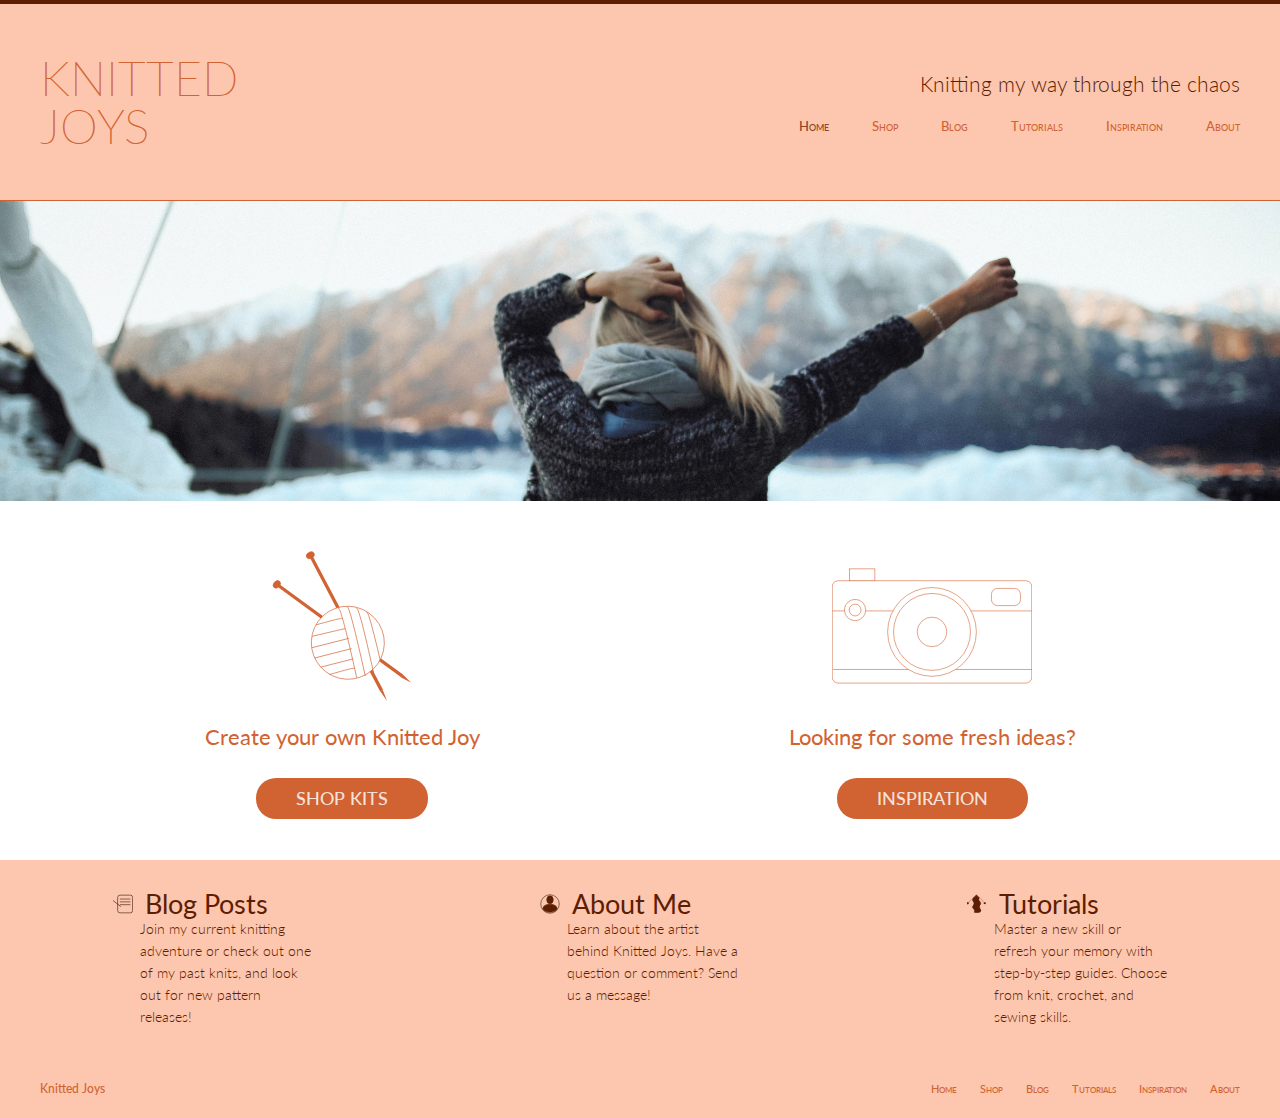
<file: index.html>
<!DOCTYPE html>

<html lang = "en">

	<head>
		<link href="https://fonts.googleapis.com/css?family=Lato:100,300,400" rel="stylesheet">
		<link rel="stylesheet" type="text/css" href="assets/stylesheets/shared.css">
		<link rel="stylesheet" type="text/css" href="assets/stylesheets/landing.css">
		<meta charset="utf-8">
		<title>Knitted Joys</title>
	</head>

	<body>
		<header>
			<h1 class="logo">
				<a href="index.html">Knitted <br> Joys</a>
			</h1>

			<div class="tagline-nav">

				<div class="tagline">
					<h3>Knitting my way through the chaos</h3>
				</div>

				<nav>
					<a href="index.html" id="current-page">Home</a>
					<a href="shop.html">Shop</a>
					<a href="blog.html">Blog</a>
					<a href="tutorials.html">Tutorials</a>
					<a href="inspiration.html">Inspiration</a>
					<a href="about.html">About</a>
				</nav>

			</div>
		</header>

		<section class="hero"></section>

		<section class="primary">
			<div class="primary-teaser">

				<img src="assets/svg/knitting.svg">

				<h3>Create your own Knitted Joy</h3>

				<a href="shop.html">Shop Kits</a>
				
			</div>

			<div class="primary-teaser">

				<img src="assets/svg/camera.svg">

				<h3>Looking for some fresh ideas?</h3>

				<a href="inspiration.html">Inspiration</a>
				
			</div>
		</section>

		<section class="secondary">
			<div class="secondary-teaser">
				<a href="blog.html">
					<h2> 
						<img class="teaser-icon" src="assets/svg/blog.svg"></img>
						<img class="teaser-icon-hover" src="assets/svg/blog-hover.svg"></img>
						Blog Posts
					</h2>
				</a>
				<p>
					Join my current knitting adventure or check out one of my past knits, and look out for new pattern releases!
				</p>
			</div>
			<div class="secondary-teaser">
				<a href="about.html">
					<h2>
						<img class="teaser-icon" src="assets/svg/about.svg"></img>
						<img class="teaser-icon-hover" src="assets/svg/about-hover.svg"></img>
						About Me
					</h2>
				</a>
				<p>
					Learn about the artist behind Knitted Joys. Have a question or comment? Send us a message!
				</p>
			</div>
			<div class="secondary-teaser">
				<a href="tutorials.html">
					<h2>
						<img class="teaser-icon" src="assets/svg/tutorials.svg"></img>
						<img class="teaser-icon-hover" src="assets/svg/tutorials-hover.svg"></img>
						Tutorials
					</h2>
				</a>
				<p>
					Master a new skill or refresh your memory with step-by-step guides. Choose from knit, crochet, and sewing skills.
				</p>
			</div>
		</section>

		<footer>

			<small>Knitted Joys</small>

			<nav>
				<a href="index.html">Home</a>
				<a href="shop.html">Shop</a>
				<a href="blog.html">Blog</a>
				<a href="tutorials.html">Tutorials</a>
				<a href="inspiration.html">Inspiration</a>
				<a href="about.html">About</a>
			</nav>
		</footer>

	</body>
	<script src="assets/js/shared.js"></script>
</html>
</file>
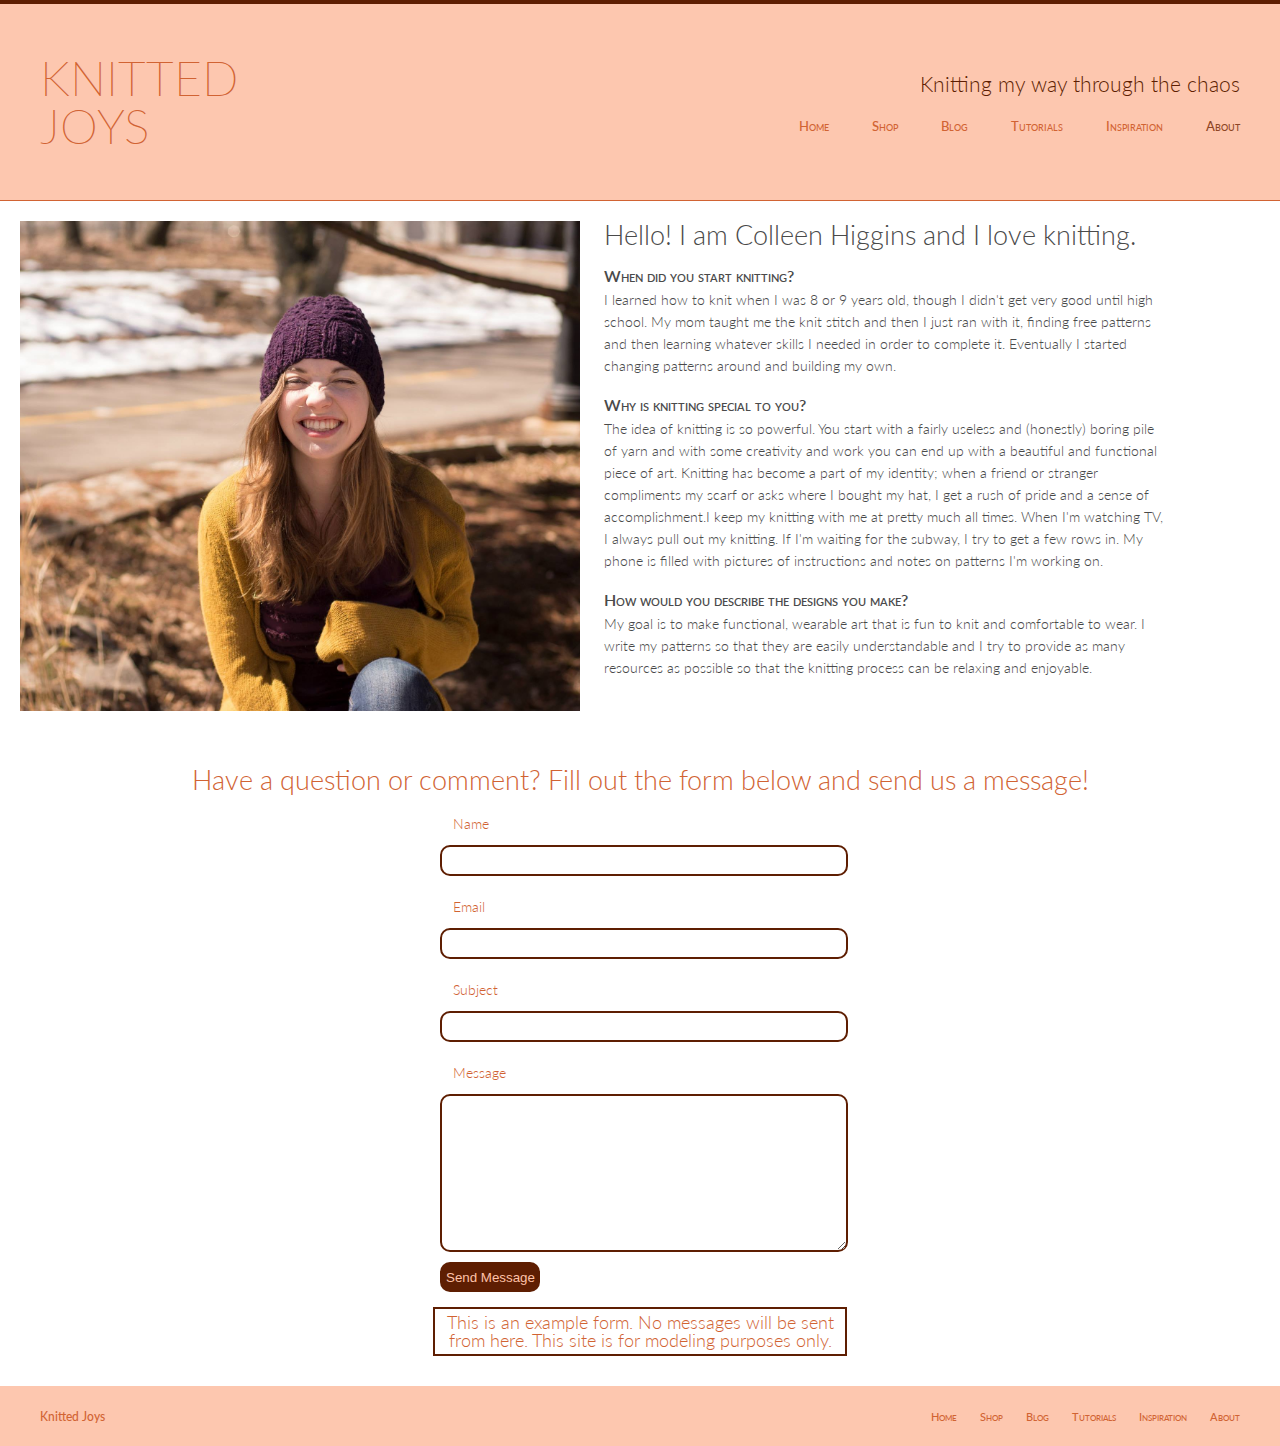
<file: about.html>
<!DOCTYPE html>

<html lang = "en">
	
	<head>
		<link href="https://fonts.googleapis.com/css?family=Lato:100,300,400" rel="stylesheet">
		<link rel="stylesheet" type="text/css" href="assets/stylesheets/shared.css">
		<link rel="stylesheet" type="text/css" href="assets/stylesheets/about.css">
		<meta charset="utf-8">
		<title>Knitted Joys</title>
	</head>

	<body class="preload">
		<header>
			<h1 class="logo">
				<a href="index.html">Knitted <br> Joys</a>
			</h1>

			<div class="tagline-nav">

				<div class="tagline">
					<h3>Knitting my way through the chaos</h3>
				</div>

				<nav>
					<a href="index.html">Home</a>
					<a href="shop.html">Shop</a>
					<a href="blog.html">Blog</a>
					<a href="tutorials.html">Tutorials</a>
					<a href="inspiration.html">Inspiration</a>
					<a href="about.html" id="current-page">About</a>
				</nav>

			</div>
		</header>

		<section>
			<div class="about-image"></div>

			<div class="about-description">
				<h2>Hello! I am Colleen Higgins and I love knitting.</h2>
				<h5>When did you start knitting? </h5>
				<p>
					I learned how to knit when I was 8 or 9 years old, though I didn't
					get very good until high school. My mom taught me the knit stitch
					and then I just ran with it, finding free patterns and then learning
					whatever skills I needed in order to complete it. Eventually I started
					changing patterns around and building my own.
				</p>
				<h5>Why is knitting special to you? </h5>
				<p>
					The idea of knitting is so powerful. You start with a fairly useless 
					and (honestly) boring pile of yarn and with some creativity and work 
					you can end up with a beautiful and functional piece of art. Knitting
					has become a part of my identity; when a friend or stranger compliments 
					my scarf or asks where I bought my hat, I get a rush of pride and a 
					sense of accomplishment.I keep my knitting with me at pretty much all
					times. When I'm watching TV, I always pull out my knitting. If I'm waiting 
					for the subway, I try to get a few rows in. My phone is filled with 
					pictures of instructions and notes on patterns I'm working on.
				</p>
				<h5>How would you describe the designs you make?</h5>
				<p>
					My goal is to make functional, wearable art that is fun to knit and 
					comfortable to wear. I write my patterns so that they are easily 
					understandable and I try to provide as many resources as possible so 
					that the knitting process can be relaxing and enjoyable. 
				</p>
			</div>
		</section>

		<section class="contact-form">
			<h2>
				Have a question or comment? Fill out the form below and send us a message!
			</h2>

			<form>
				<label> Name </label>
				<input type="text" name="name" required>

				<label>Email</label>
				<input type="email" name="email" required>

				<label>Subject</label>
				<input type="text" name="subject">

				<label>Message</label>
				<textarea name="message" required></textarea>
				
				<input class="submit" type="submit" name="submit" value="Send Message">
				
			</form>

			<h4 class="disclaimer">
				This is an example form. No messages will be sent from here. This site is for modeling purposes only.
			</h4>
			
		</section>

		<footer>

			<small>Knitted Joys</small>

			<nav>
				<a href="index.html">Home</a>
				<a href="shop.html">Shop</a>
				<a href="blog.html">Blog</a>
				<a href="tutorials.html">Tutorials</a>
				<a href="inspiration.html">Inspiration</a>
				<a href="about.html">About</a>
			</nav>
		</footer>
	</body>
	<script src="assets/js/shared.js"></script>
</html>
</file>
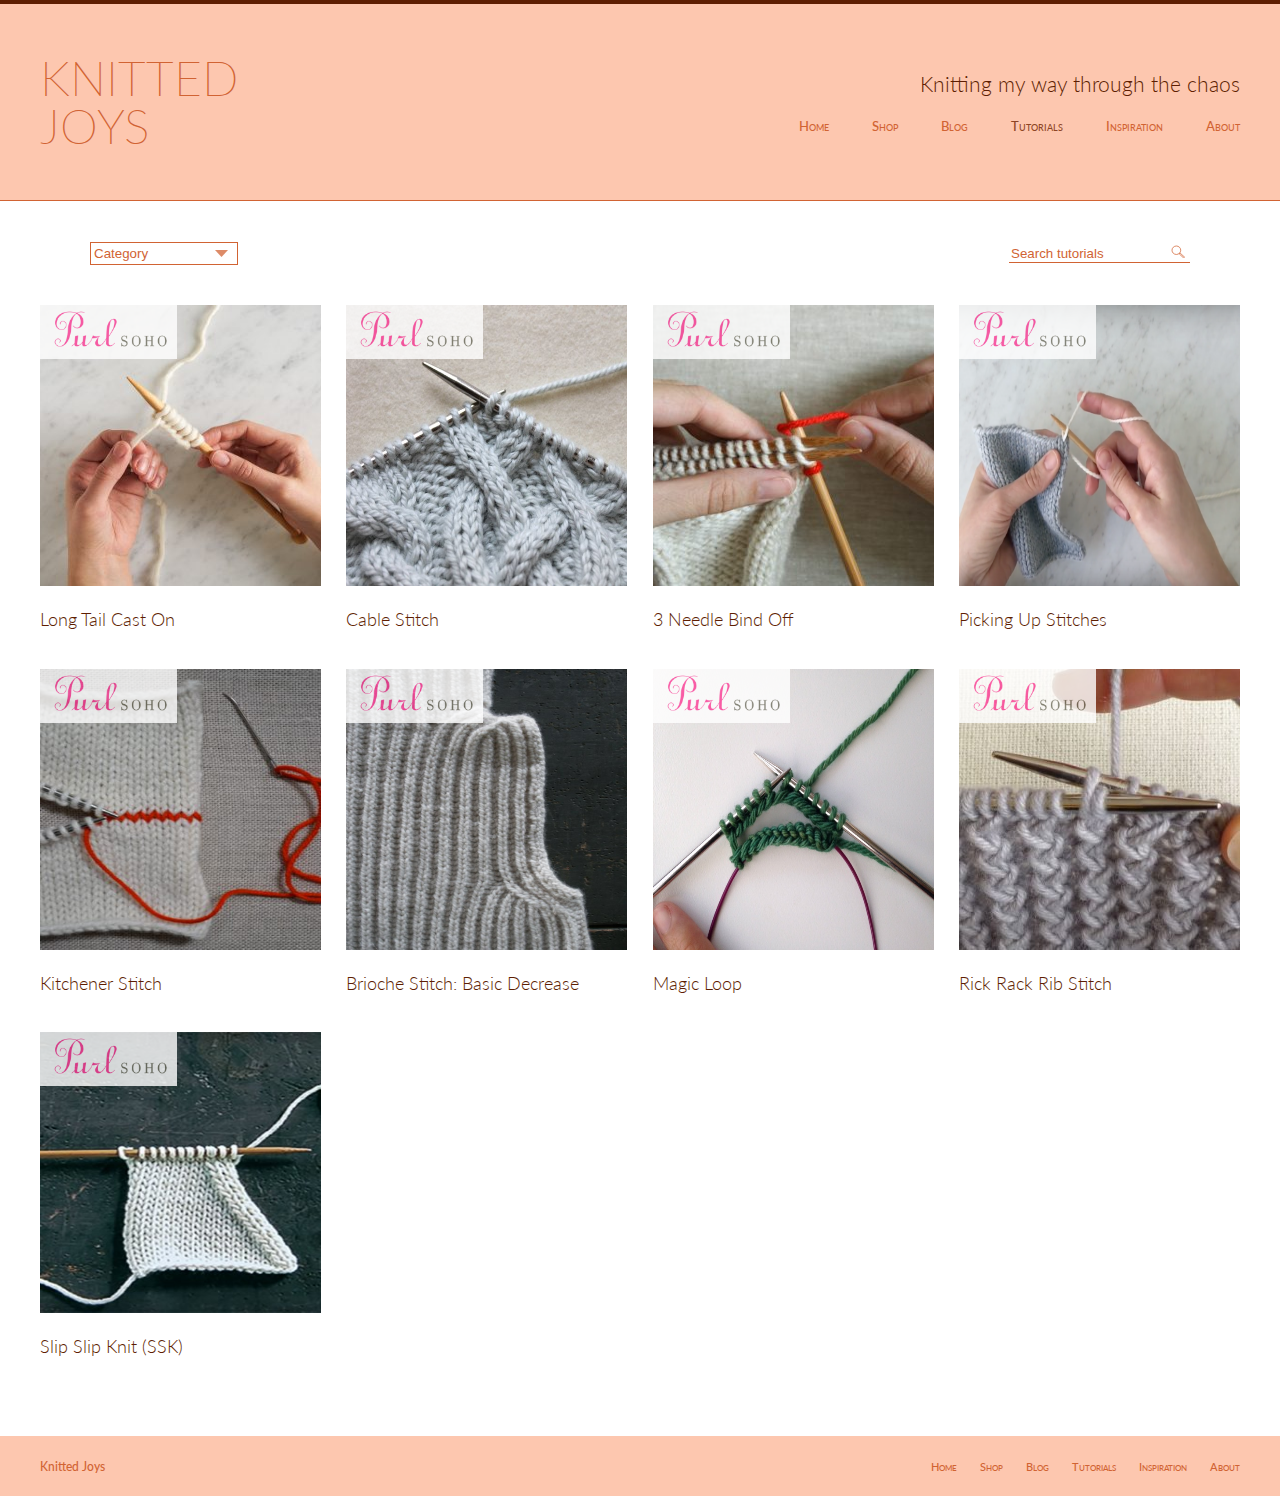
<file: tutorials.html>
<!DOCTYPE html>

<html lang="en">

	<head>
		<link href="https://fonts.googleapis.com/css?family=Lato:100,300,400" rel="stylesheet">
		<link rel="stylesheet" type="text/css" href="assets/stylesheets/shared.css">
		<link rel="stylesheet" type="text/css" href="assets/stylesheets/tutorials.css">
		<meta charset="utf-8">
		<title>Knitted Joys</title>
	</head>

	<body>
		<header>
			<h1 class="logo">
				<a href="index.html">Knitted <br> Joys</a>
			</h1>

			<div class="tagline-nav">

				<div class="tagline">
					<h3>Knitting my way through the chaos</h3>
				</div>

				<nav>
					<a href="index.html">Home</a>
					<a href="shop.html">Shop</a>					
					<a href="blog.html">Blog</a>
					<a href="tutorials.html" id="current-page">Tutorials</a>
					<a href="inspiration.html">Inspiration</a>
					<a href="about.html">About</a>
				</nav>

			</div>
		</header>

		<section class="filters">
			<div class="drop-menu">
				<div id="drop-menu-icon"></div>
				<select onchange="filter(event)" name="category">
					<option value="" selected>Category</option>
					<option value="all">All</option>
					<option value="basics">Basics</option>
					<option value="decorative-stitches">Decorative Stitches</option>
					<option value="increases">Increases</option>
					<option value="decreases">Decreases</option>
				</select>
			</div>

			<div class="search">
				<input type="search" id="tutorial-search" name="q" placeholder="Search tutorials" onchange="search('q')">
				<div id="search-icon"></div>
			</div>

		</section>

		<section class="image-grid">

			<a href="https://www.purlsoho.com/create/long-tail-cast-on/" data-category='["basics", "all"]'>
				<img class="thumbnail" src="assets/images/long-tail-cast-on.jpg">
				<img class="purl-soho" src="assets/images/purl-soho.png">
				<h4>Long Tail Cast On</h4>
			</a>

			<a href="https://www.purlsoho.com/create/cable/" data-category='["decorative-stitches", "all"]'>
				<img class="thumbnail" src="assets/images/cable-stitch.jpg">
				<img class="purl-soho" src="assets/images/purl-soho.png">
				<h4>Cable Stitch</h4>
			</a>

			<a href="https://www.purlsoho.com/create/3-needle-bind-off/" data-category='["basics", "all"]'>
				<img class="thumbnail" src="assets/images/three-needle-bind-off.jpg">
				<img class="purl-soho" src="assets/images/purl-soho.png">
				<h4>3 Needle Bind Off</h4>
			</a>

			<a href="https://www.purlsoho.com/create/picking-up-stitches/" data-category='["basics", "increases", "all"]'>
				<img class="thumbnail" src="assets/images/picking-up-stitches.png">
				<img class="purl-soho" src="assets/images/purl-soho.png">
				<h4>Picking Up Stitches</h4>
			</a>

			<a href="https://www.purlsoho.com/create/kitchener-stitch-video/" data-category='["basics", "all"]'>
				<img class="thumbnail" src="assets/images/kitchener-stitch.jpg">
				<img class="purl-soho" src="assets/images/purl-soho.png">
				<h4>Kitchener Stitch</h4>
			</a>

			<a href="https://www.purlsoho.com/create/brioche-stitch-basic-decrease/" data-category='["basics", "decreases", "all"]'>
				<img class="thumbnail" src="assets/images/brioche-stitch.jpg">
				<img class="purl-soho" src="assets/images/purl-soho.png">
				<h4>Brioche Stitch: Basic Decrease</h4>
			</a>

			<a href="https://www.craftsy.com/knitting/article/demystifying-the-magic-loop/" data-category='["basics", "all"]'>
				<img class="thumbnail" src="assets/images/magic-loop.jpeg">
				<img class="purl-soho" src="assets/images/purl-soho.png">
				<h4>Magic Loop</h4>
			</a>

			<a href="https://www.purlsoho.com/create/rick-rack-rib/" data-category='["decorative-stitches", "all"]'>
				<img class="thumbnail" src="assets/images/rick-rack-rib.jpg">
				<img class="purl-soho" src="assets/images/purl-soho.png">
				<h4>Rick Rack Rib Stitch</h4>
			</a>

			<a href="https://www.purlsoho.com/create/slip-slip-knit-ssk/" data-category='["basics", "decreases", "all"]'>
				<img class="thumbnail" src="assets/images/slip-slip-knit.jpg">
				<img class="purl-soho" src="assets/images/purl-soho.png">
				<h4>Slip Slip Knit (SSK)</h4>
			</a>

		</section>

		<footer>

			<small>Knitted Joys</small>

			<nav>
				<a href="index.html">Home</a>
				<a href="shop.html">Shop</a>
				<a href="blog.html">Blog</a>
				<a href="tutorials.html">Tutorials</a>
				<a href="inspiration.html">Inspiration</a>
				<a href="about.html">About</a>
			</nav>
		</footer>	

		<script src="assets/js/tutorials.js"></script>
		<script src="assets/js/shared.js"></script>
	</body>
</html>
</file>
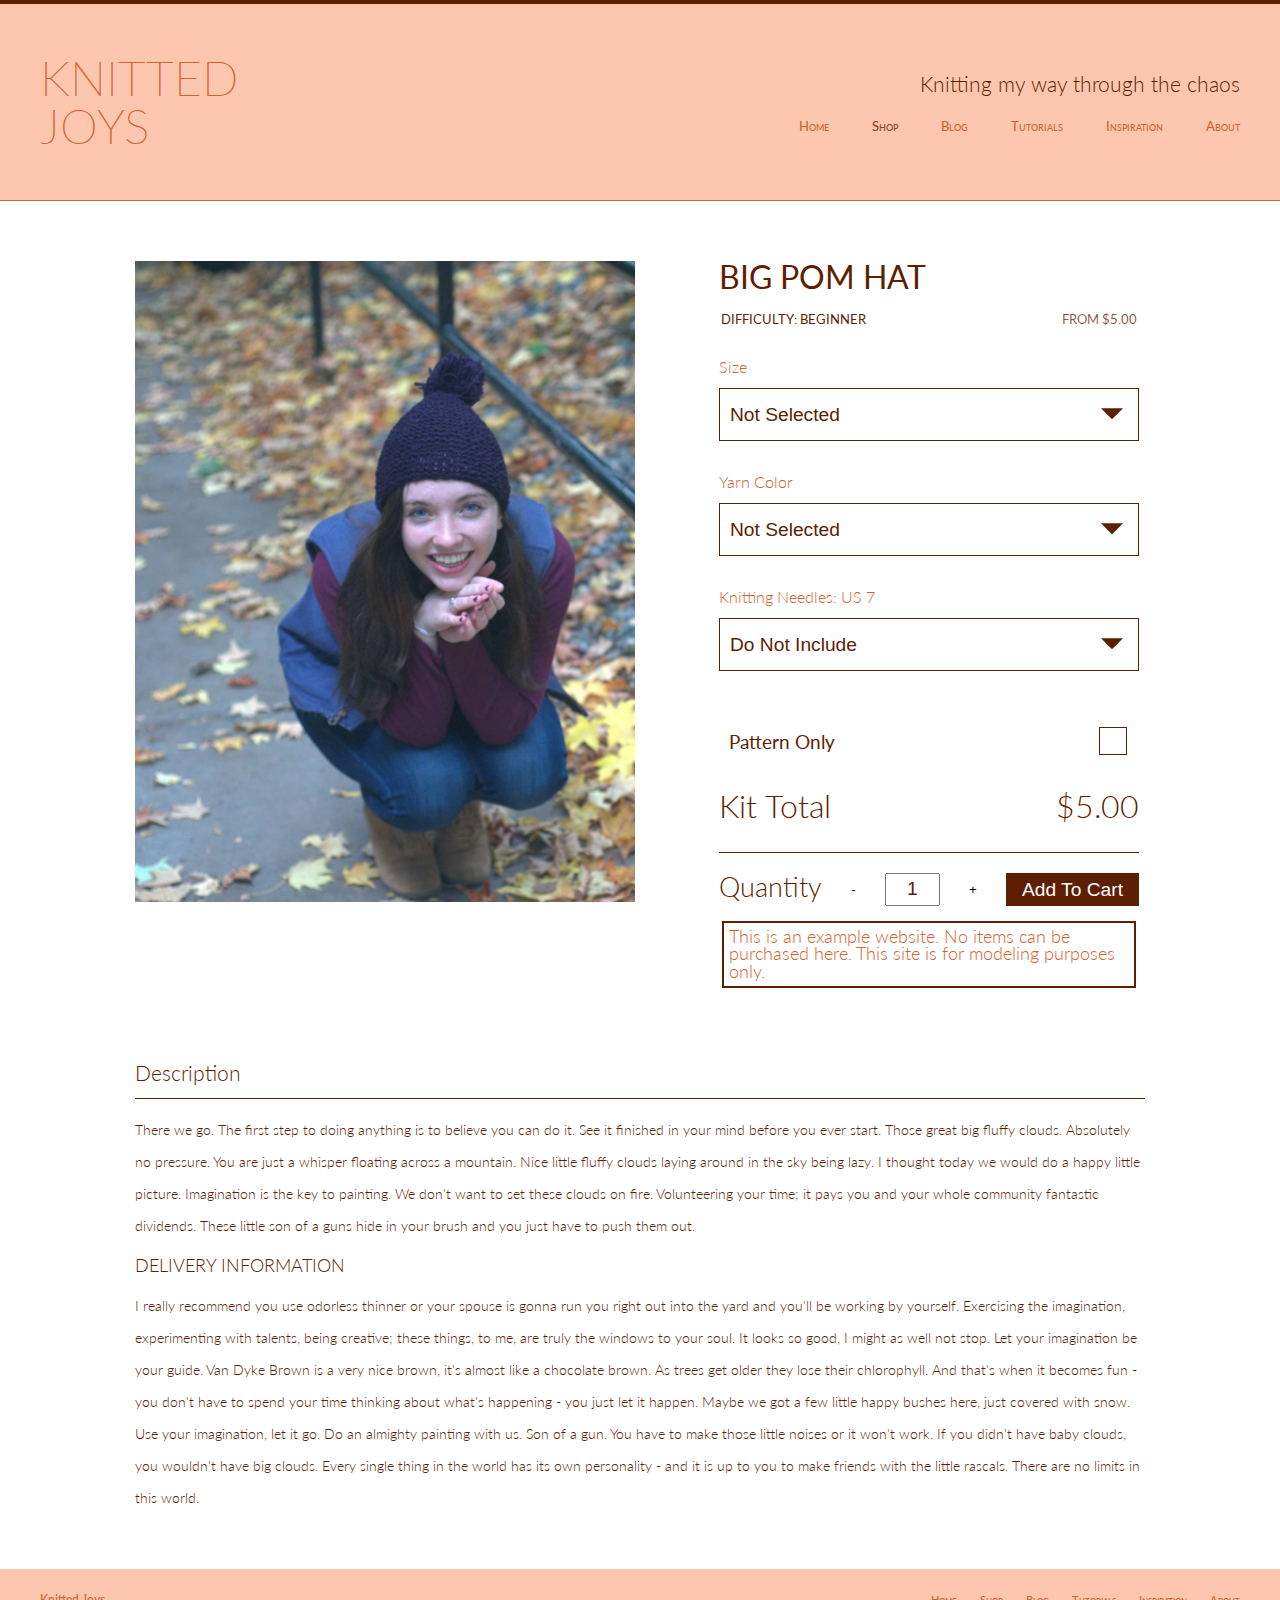
<file: product-pages/big-pom-hat.html>
<!DOCTYPE html>

<html lang="en">

	<head>
		<link href="https://fonts.googleapis.com/css?family=Lato:100,300,400" rel="stylesheet">
		<link rel="stylesheet" type="text/css" href="../assets/stylesheets/shared.css">
		<link rel="stylesheet" type="text/css" href="../assets/stylesheets/product-pages.css">
		<meta charset="utf-8">
		<title>Knitted Joys</title>
	</head>

	<body>
		<header>
			<h1 class="logo">
				<a href="../index.html">Knitted <br> Joys</a>
			</h1>

			<div class="tagline-nav">

				<div class="tagline">
					<h3>Knitting my way through the chaos</h3>
				</div>

				<nav>
					<a href="../index.html">Home</a>
					<a href="../shop.html" id="current-page">Shop</a>
					<a href="../blog.html">Blog</a>
					<a href="../tutorials.html">Tutorials</a>
					<a href="../inspiration.html">Inspiration</a>
					<a href="../about.html">About</a>
				</nav>

			</div>
		</header>

		<div class="shopping-cart" id="shopping-cart">
			<img class="shopping-cart-part" src="../assets/svg/shopping-cart.svg">
			<p class="shopping-cart-part" id="cart-qty" data-qty="0"> 0</p>
			<p class="shopping-cart-part"> Items </p>
			<p class="shopping-cart-part" id="cart-total" data-price="0"> $0.00 </p>
		</div>
		
		<section class="pic-ordering">
			<div class="description-image" id="big-pom-hat"></div>

			<div class="item-ordering">
				<h2 class="product-name">Big Pom Hat</h2>
				<div class="item-info">
					<h4>difficulty: beginner</h4>
					<h4 class="price">from $5.00</h4>
				</div>

				<!--   Size  -->
				
				<div class="drop-menu">
					<div class="drop-menu-icon"></div>
					<label for="size">Size</label>
					<select onchange="priceChange()" name="size" required>
						<option value="" selected data-price="0">Not Selected</option>
						<option value="one-size" data-price="13">One Size (1 ball)</option>
					</select>
				</div>

				<!-- 	Color	-->

				<div class="drop-menu">
					<div class="drop-menu-icon"></div>
					<label for="color">Yarn Color</label>
					<select onchange="priceChange()" name="color" required>
						<option value="" selected data-price="0">Not Selected</option>
						<option value="blue" data-price="0">Blue</option>
						<option value="green" data-price="0">Green</option>
						<option value="red" data-price="0">Red</option>
						<option value="white" data-price="0">White</option>
						<option value="black" data-price="0">Purple</option>
					</select>
				</div>

				<!-- 	Knitting Needles	-->

				<div class="drop-menu">
					<div class="drop-menu-icon"></div>
					<label for="knitting-needles">Knitting Needles: US 7</label>
					<select onchange="priceChange()" name="knitting-needles" required>
						<option value="" selected data-price="0">Do Not Include</option>
						<option value="include" data-price="10">Include</option>
					</select>
				</div>

				<!-- 	Pattern Only 	-->
				
				<div class="pattern-only-checkbox">
					<label for="pattern-only">Pattern Only </label>
					<input type="checkbox" name="pattern-only" value="pattern-only" onclick="disable()" data-price="5">
				</div>

				<!-- 	total and add to cart 	-->
				
				<div class="total-price">
					<h2>Kit Total</h2>
					<h2 id="total" data-price="5" data-unitprice="5">$5.00</h2>
				</div>

				<div class="quantity-add">
					<h2 class="btn-part">Quantity</h2>
					<button class="btn-part" id="minus" onclick="minus()">-</button>
					<input type="text" pattern="[0-9]*" name="qty" class="btn-part" id="qty" onchange="priceChange()" size="2" placeholder="1" required value="1">
					<button class="btn-part" id="plus" onclick="plus()">+</button>
					<button class="btn-part" id="add-cart" onclick="cart()">Add To Cart</button>
				</div>

				<!-- 	site disclaimer -->

				<div class="disclaimer">
					<h4>
						This is an example website. No items can be purchased here. This site is for modeling purposes only.
					</h4>
				</div>

			</div>
		</section>

		<section class="item-description">

			<h3>Description</h3>
			<p>
				There we go. The first step to doing anything is to believe you can do it. See it finished in your mind before you ever start. Those great big fluffy clouds. Absolutely no pressure. You are just a whisper floating across a mountain.

				Nice little fluffy clouds laying around in the sky being lazy. I thought today we would do a happy little picture. Imagination is the key to painting. We don't want to set these clouds on fire. Volunteering your time; it pays you and your whole community fantastic dividends. These little son of a guns hide in your brush and you just have to push them out.
			</p>

			<h4>DELIVERY INFORMATION</h4>

			<p>
				I really recommend you use odorless thinner or your spouse is gonna run you right out into the yard and you'll be working by yourself. Exercising the imagination, experimenting with talents, being creative; these things, to me, are truly the windows to your soul. It looks so good, I might as well not stop. Let your imagination be your guide. Van Dyke Brown is a very nice brown, it's almost like a chocolate brown.

				As trees get older they lose their chlorophyll. And that's when it becomes fun - you don't have to spend your time thinking about what's happening - you just let it happen. Maybe we got a few little happy bushes here, just covered with snow. Use your imagination, let it go. Do an almighty painting with us. Son of a gun. You have to make those little noises or it won't work. If you didn't have baby clouds, you wouldn't have big clouds. Every single thing in the world has its own personality - and it is up to you to make friends with the little rascals. There are no limits in this world.
			</p>
			
		</section>

		<footer>

			<small>Knitted Joys</small>

			<nav>
				<a href="index.html">Home</a>
				<a href="shop.html">Shop</a>
				<a href="blog.html">Blog</a>
				<a href="tutorials.html">Tutorials</a>
				<a href="inspiration.html">Inspiration</a>
				<a href="about.html">About</a>
			</nav>
		</footer>	
	</body>
	
	<script src="../assets/js/product-pages.js"></script>
	<script src="../assets/js/shared.js"></script>
</html>
</file>
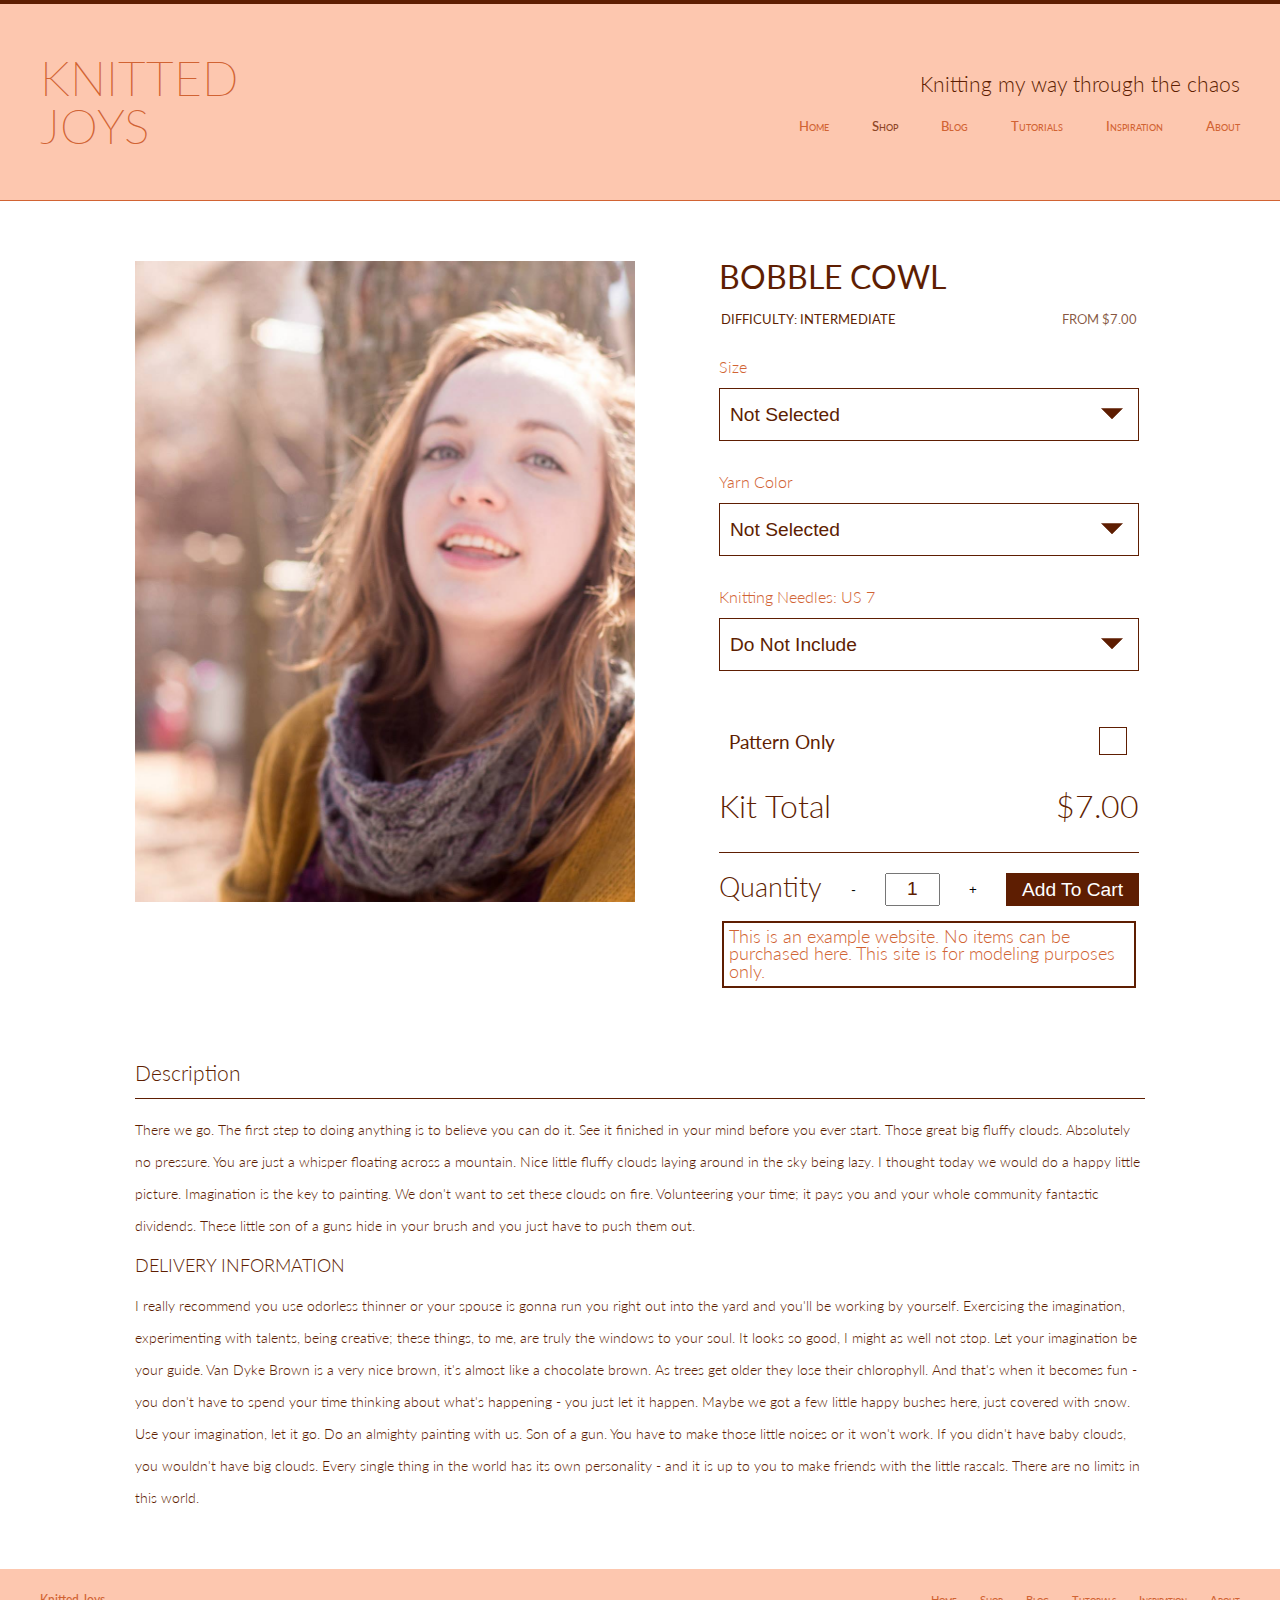
<file: product-pages/bobble-cowl.html>
<!DOCTYPE html>

<html lang="en">

	<head>
		<link href="https://fonts.googleapis.com/css?family=Lato:100,300,400" rel="stylesheet">
		<link rel="stylesheet" type="text/css" href="../assets/stylesheets/shared.css">
		<link rel="stylesheet" type="text/css" href="../assets/stylesheets/product-pages.css">
		<meta charset="utf-8">
		<title>Knitted Joys</title>
	</head>

	<body>
		<header>
			<h1 class="logo">
				<a href="../index.html">Knitted <br> Joys</a>
			</h1>

			<div class="tagline-nav">

				<div class="tagline">
					<h3>Knitting my way through the chaos</h3>
				</div>

				<nav>
					<a href="../index.html">Home</a>
					<a href="../shop.html" id="current-page">Shop</a>
					<a href="../blog.html">Blog</a>
					<a href="../tutorials.html">Tutorials</a>
					<a href="../inspiration.html">Inspiration</a>
					<a href="../about.html">About</a>
				</nav>

			</div>
		</header>

		<div class="shopping-cart" id="shopping-cart">
			<img class="shopping-cart-part" src="../assets/svg/shopping-cart.svg">
			<p class="shopping-cart-part" id="cart-qty" data-qty="0"> 0</p>
			<p class="shopping-cart-part"> Items </p>
			<p class="shopping-cart-part" id="cart-total" data-price="0"> $0.00 </p>
		</div>
		
		<section class="pic-ordering">
			<div class="description-image" id="bobble-cowl"></div>

			<div class="item-ordering">
				<h2 class="product-name">Bobble Cowl</h2>
				<div class="item-info">
					<h4>difficulty: intermediate</h4>
					<h4 class="price">from $7.00</h4>
				</div>

				<!--   Size  -->
				
				<div class="drop-menu">
					<div class="drop-menu-icon"></div>
					<label for="size">Size</label>
					<select onchange="priceChange()" name="size" required>
						<option value="" selected data-price="0">Not Selected</option>
						<option value="one-size" data-price="13">One Size (1 ball)</option>
					</select>
				</div>

				<!-- 	Color	-->

				<div class="drop-menu">
					<div class="drop-menu-icon"></div>
					<label for="color">Yarn Color</label>
					<select onchange="priceChange()" name="color" required>
						<option value="" selected data-price="0">Not Selected</option>
						<option value="blue" data-price="0">Blue</option>
						<option value="green" data-price="0">Green</option>
						<option value="red" data-price="0">Red</option>
						<option value="white" data-price="0">White</option>
						<option value="black" data-price="0">Black</option>
					</select>
				</div>

				<!-- 	Knitting Needles	-->

				<div class="drop-menu">
					<div class="drop-menu-icon"></div>
					<label for="knitting-needles">Knitting Needles: US 7</label>
					<select onchange="priceChange()" name="knitting-needles" required>
						<option value="" selected data-price="0">Do Not Include</option>
						<option value="include" data-price="10">Include</option>
					</select>
				</div>

				<!-- 	Pattern Only 	-->
				
				<div class="pattern-only-checkbox">
					<label for="pattern-only">Pattern Only </label>
					<input type="checkbox" name="pattern-only" value="pattern-only" onclick="disable()" data-price="7">
				</div>

				<!-- 	total and add to cart 	-->
				
				<div class="total-price">
					<h2>Kit Total</h2>
					<h2 id="total" data-price="7" data-unitprice="7">$7.00</h2>
				</div>

				<div class="quantity-add">
					<h2 class="btn-part">Quantity</h2>
					<button class="btn-part" id="minus" onclick="minus()" onclick="priceChange()">-</button>
					<input type="text" pattern="[0-9]*" name="qty" class="btn-part" id="qty" size="2" placeholder="1" required value="1">
					<button class="btn-part" id="plus" onclick="plus()" onclick="priceChange()">+</button>
					<button class="btn-part" id="add-cart" onclick="cart()">Add To Cart</button>
				</div>

				<!-- 	site disclaimer -->

				<div class="disclaimer">
					<h4>
						This is an example website. No items can be purchased here. This site is for modeling purposes only.
					</h4>
				</div>

			</div>
		</section>

		<section class="item-description">

			<h3>Description</h3>
			<p>
				There we go. The first step to doing anything is to believe you can do it. See it finished in your mind before you ever start. Those great big fluffy clouds. Absolutely no pressure. You are just a whisper floating across a mountain.

				Nice little fluffy clouds laying around in the sky being lazy. I thought today we would do a happy little picture. Imagination is the key to painting. We don't want to set these clouds on fire. Volunteering your time; it pays you and your whole community fantastic dividends. These little son of a guns hide in your brush and you just have to push them out.
			</p>

			<h4>DELIVERY INFORMATION</h4>

			<p>
				I really recommend you use odorless thinner or your spouse is gonna run you right out into the yard and you'll be working by yourself. Exercising the imagination, experimenting with talents, being creative; these things, to me, are truly the windows to your soul. It looks so good, I might as well not stop. Let your imagination be your guide. Van Dyke Brown is a very nice brown, it's almost like a chocolate brown.

				As trees get older they lose their chlorophyll. And that's when it becomes fun - you don't have to spend your time thinking about what's happening - you just let it happen. Maybe we got a few little happy bushes here, just covered with snow. Use your imagination, let it go. Do an almighty painting with us. Son of a gun. You have to make those little noises or it won't work. If you didn't have baby clouds, you wouldn't have big clouds. Every single thing in the world has its own personality - and it is up to you to make friends with the little rascals. There are no limits in this world.
			</p>
			
		</section>

		<footer>

			<small>Knitted Joys</small>

			<nav>
				<a href="index.html">Home</a>
				<a href="shop.html">Shop</a>
				<a href="blog.html">Blog</a>
				<a href="tutorials.html">Tutorials</a>
				<a href="inspiration.html">Inspiration</a>
				<a href="about.html">About</a>
			</nav>
		</footer>	
	</body>
	
	<script src="../assets/js/product-pages.js"></script>
	<script src="../assets/js/shared.js"></script>
</html>
</file>
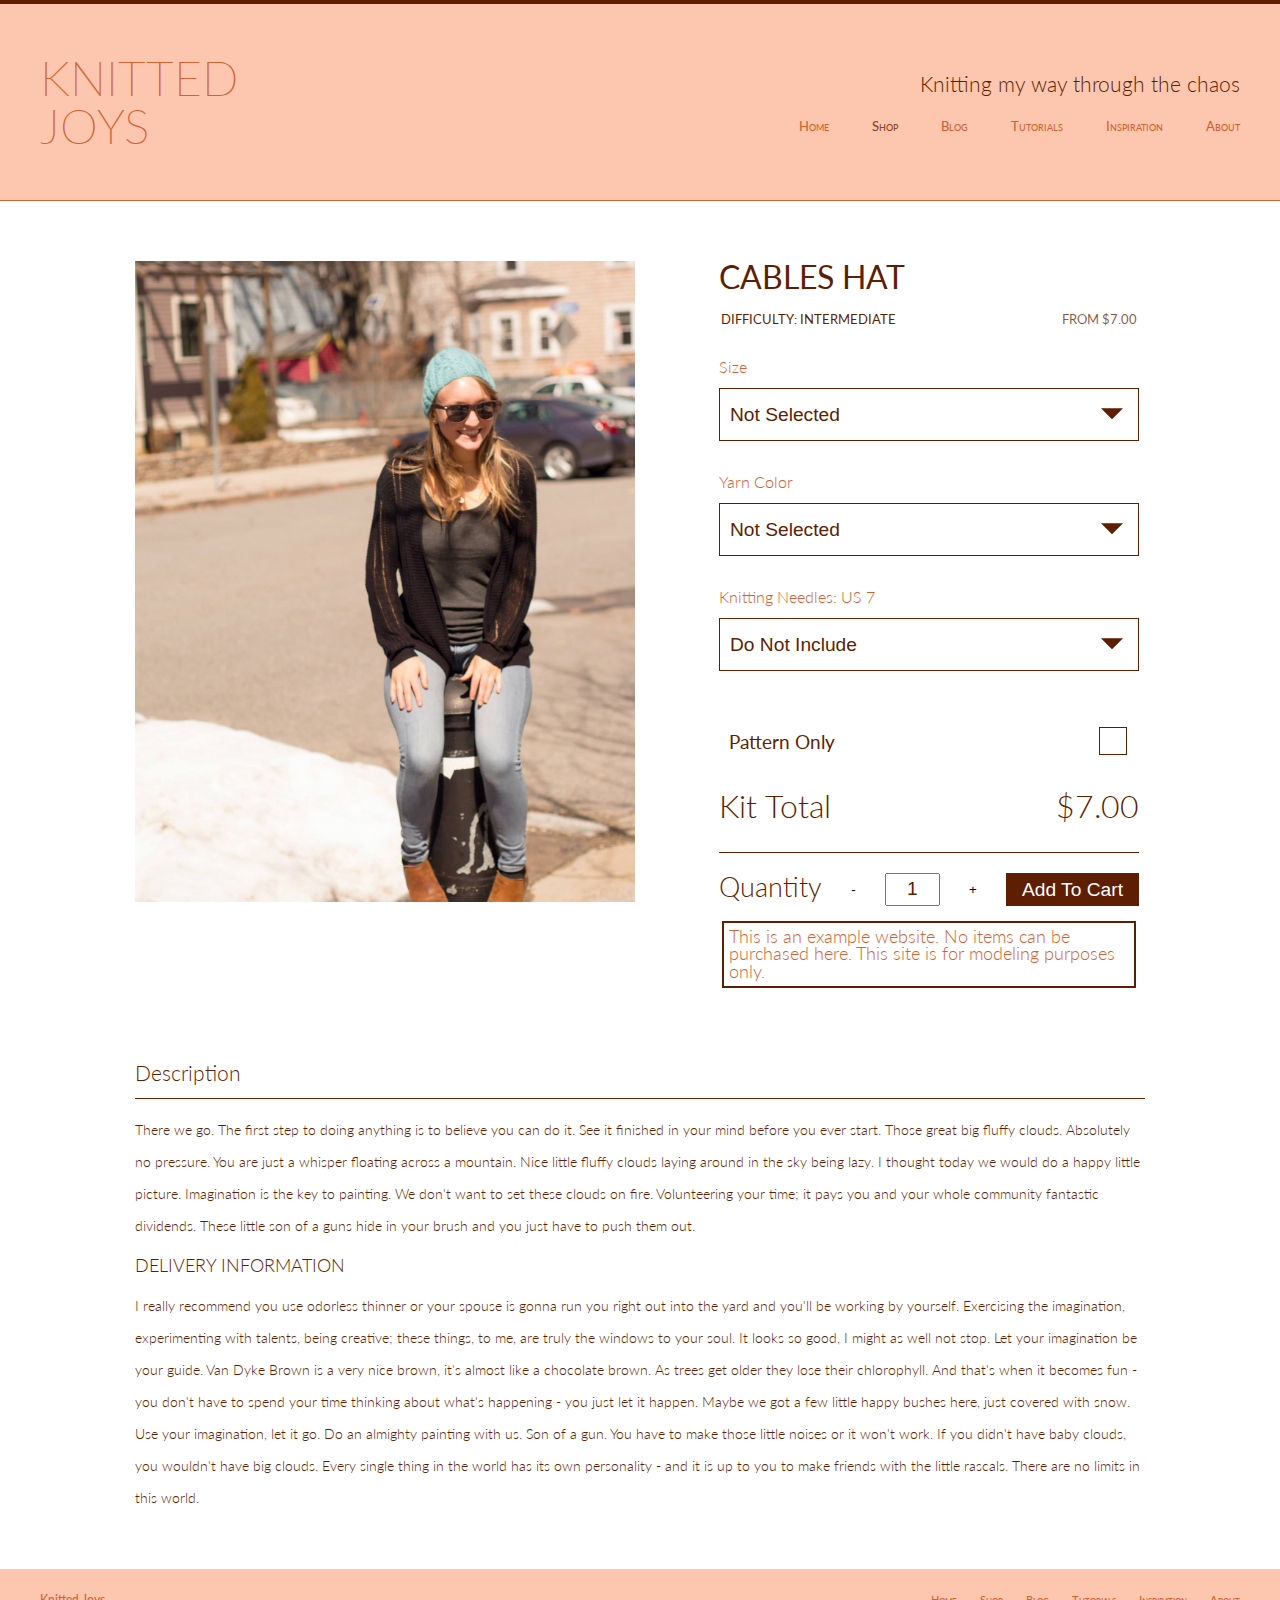
<file: product-pages/cables-hat.html>
<!DOCTYPE html>

<html lang="en">

	<head>
		<link href="https://fonts.googleapis.com/css?family=Lato:100,300,400" rel="stylesheet">
		<link rel="stylesheet" type="text/css" href="../assets/stylesheets/shared.css">
		<link rel="stylesheet" type="text/css" href="../assets/stylesheets/product-pages.css">
		<meta charset="utf-8">
		<title>Knitted Joys</title>
	</head>

	<body>
		<header>
			<h1 class="logo">
				<a href="../index.html">Knitted <br> Joys</a>
			</h1>

			<div class="tagline-nav">

				<div class="tagline">
					<h3>Knitting my way through the chaos</h3>
				</div>

				<nav>
					<a href="../index.html">Home</a>
					<a href="../shop.html" id="current-page">Shop</a>
					<a href="../blog.html">Blog</a>
					<a href="../tutorials.html">Tutorials</a>
					<a href="../inspiration.html">Inspiration</a>
					<a href="../about.html">About</a>
				</nav>

			</div>
		</header>

		<div class="shopping-cart" id="shopping-cart">
			<img class="shopping-cart-part" src="../assets/svg/shopping-cart.svg">
			<p class="shopping-cart-part" id="cart-qty" data-qty="0"> 0</p>
			<p class="shopping-cart-part"> Items </p>
			<p class="shopping-cart-part" id="cart-total" data-price="0"> $0.00 </p>
		</div>
		
		<section class="pic-ordering">
			<div class="description-image" id="cables-hat"></div>

			<div class="item-ordering">
				<h2 class="product-name">Cables Hat</h2>
				<div class="item-info">
					<h4>difficulty: intermediate</h4>
					<h4 class="price">from $7.00</h4>
				</div>

				<!--   Size  -->
				
				<div class="drop-menu">
					<div class="drop-menu-icon"></div>
					<label for="size"> Size</label>
					<select onchange="priceChange()" name="size" required>
						<option value="" selected data-price="0">Not Selected</option>
						<option value="one-size" data-price="13">One Size (1 ball)</option>
					</select>
				</div>

				<!-- 	Color	-->

				<div class="drop-menu">
					<div class="drop-menu-icon"></div>
					<label for="color">Yarn Color</label>
					<select onchange="priceChange()" name="color" required>
						<option value="" selected data-price="0">Not Selected</option>
						<option value="blue" data-price="0">Blue</option>
						<option value="green" data-price="0">Green</option>
						<option value="red" data-price="0">Red</option>
						<option value="white" data-price="0">White</option>
						<option value="black" data-price="0">Black</option>
					</select>
				</div>

				<!-- 	Knitting Needles	-->

				<div class="drop-menu">
					<div class="drop-menu-icon"></div>
					<label for="knitting-needles">Knitting Needles: US 7</label>
					<select onchange="priceChange()" name="knitting-needles" required>
						<option value="" selected data-price="0">Do Not Include</option>
						<option value="include" data-price="10">Include</option>
					</select>
				</div>

				<!-- 	Pattern Only 	-->
				
				<div class="pattern-only-checkbox">
					<label for="pattern-only">Pattern Only </label>
					<input type="checkbox" name="pattern-only" value="pattern-only" onclick="disable()" data-price="7">
				</div>

				<!-- 	total and add to cart 	-->
				
				<div class="total-price">
					<h2>Kit Total</h2>
					<h2 id="total" data-price="7" data-unitprice="7">$7.00</h2>
				</div>

				<div class="quantity-add">
					<h2 class="btn-part">Quantity</h2>
					<button class="btn-part" id="minus" onclick="minus()" onclick="priceChange()">-</button>
					<input type="text" pattern="[0-9]*" name="qty" class="btn-part" id="qty" size="2" placeholder="1" required value="1">
					<button class="btn-part" id="plus" onclick="plus()" onclick="priceChange()">+</button>
					<button class="btn-part" id="add-cart" onclick="cart()">Add To Cart</button>
				</div>

				<!-- 	site disclaimer -->

				<div class="disclaimer">
					<h4>
						This is an example website. No items can be purchased here. This site is for modeling purposes only.
					</h4>
				</div>

			</div>
		</section>

		<section class="item-description">

			<h3>Description</h3>
			<p>
				There we go. The first step to doing anything is to believe you can do it. See it finished in your mind before you ever start. Those great big fluffy clouds. Absolutely no pressure. You are just a whisper floating across a mountain.

				Nice little fluffy clouds laying around in the sky being lazy. I thought today we would do a happy little picture. Imagination is the key to painting. We don't want to set these clouds on fire. Volunteering your time; it pays you and your whole community fantastic dividends. These little son of a guns hide in your brush and you just have to push them out.
			</p>

			<h4>DELIVERY INFORMATION</h4>

			<p>
				I really recommend you use odorless thinner or your spouse is gonna run you right out into the yard and you'll be working by yourself. Exercising the imagination, experimenting with talents, being creative; these things, to me, are truly the windows to your soul. It looks so good, I might as well not stop. Let your imagination be your guide. Van Dyke Brown is a very nice brown, it's almost like a chocolate brown.

				As trees get older they lose their chlorophyll. And that's when it becomes fun - you don't have to spend your time thinking about what's happening - you just let it happen. Maybe we got a few little happy bushes here, just covered with snow. Use your imagination, let it go. Do an almighty painting with us. Son of a gun. You have to make those little noises or it won't work. If you didn't have baby clouds, you wouldn't have big clouds. Every single thing in the world has its own personality - and it is up to you to make friends with the little rascals. There are no limits in this world.
			</p>
			
		</section>

		<footer>

			<small>Knitted Joys</small>

			<nav>
				<a href="index.html">Home</a>
				<a href="shop.html">Shop</a>
				<a href="blog.html">Blog</a>
				<a href="tutorials.html">Tutorials</a>
				<a href="inspiration.html">Inspiration</a>
				<a href="about.html">About</a>
			</nav>
		</footer>	
	</body>
	
	<script src="../assets/js/product-pages.js"></script>
	<script src="../assets/js/shared.js"></script>
</html>
</file>
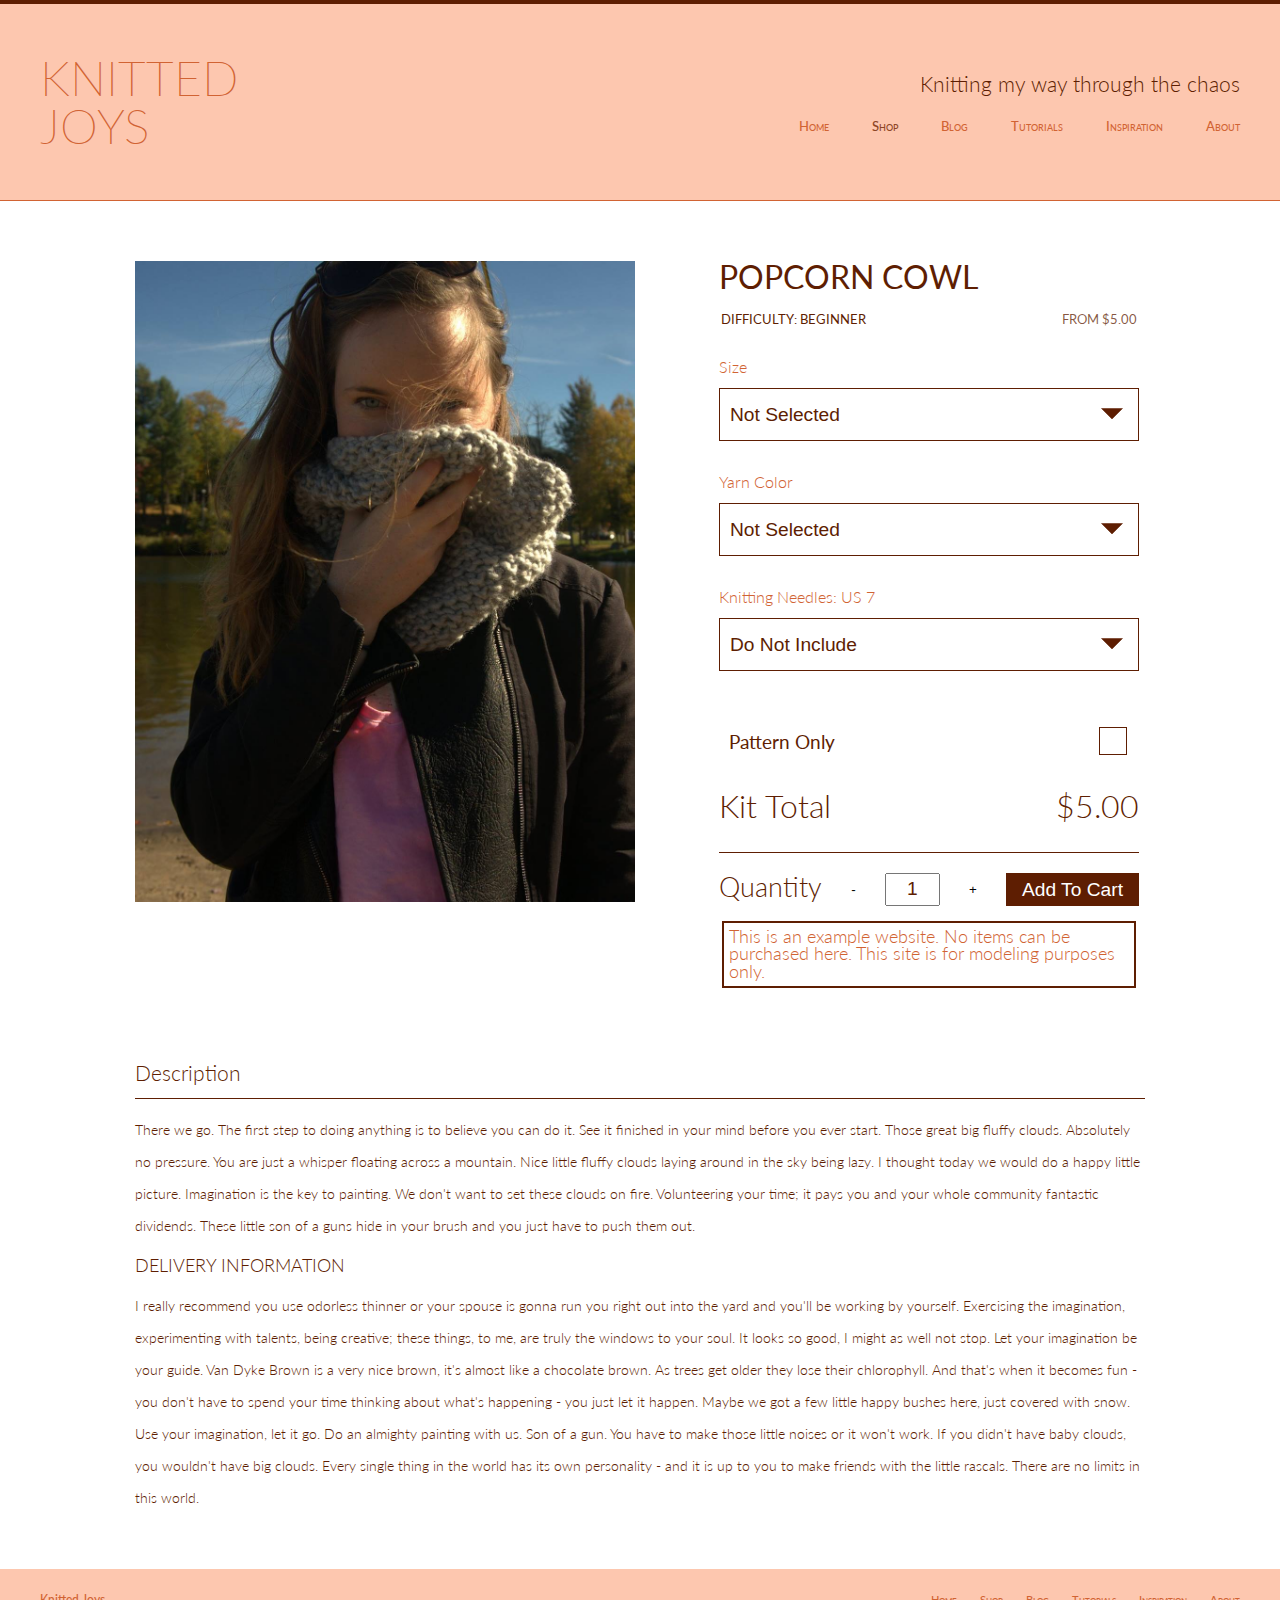
<file: product-pages/popcorn-cowl.html>
<!DOCTYPE html>

<html lang="en">

	<head>
		<link href="https://fonts.googleapis.com/css?family=Lato:100,300,400" rel="stylesheet">
		<link rel="stylesheet" type="text/css" href="../assets/stylesheets/shared.css">
		<link rel="stylesheet" type="text/css" href="../assets/stylesheets/product-pages.css">
		<meta charset="utf-8">
		<title>Knitted Joys</title>
	</head>

	<body>
		<header>
			<h1 class="logo">
				<a href="../index.html">Knitted <br> Joys</a>
			</h1>

			<div class="tagline-nav">

				<div class="tagline">
					<h3>Knitting my way through the chaos</h3>
				</div>

				<nav>
					<a href="../index.html">Home</a>
					<a href="../shop.html" id="current-page">Shop</a>
					<a href="../blog.html">Blog</a>
					<a href="../tutorials.html">Tutorials</a>
					<a href="../inspiration.html">Inspiration</a>
					<a href="../about.html">About</a>
				</nav>

			</div>
		</header>

		<div class="shopping-cart" id="shopping-cart">
			<img class="shopping-cart-part" src="../assets/svg/shopping-cart.svg">
			<p class="shopping-cart-part" id="cart-qty" data-qty="0"> 0</p>
			<p class="shopping-cart-part"> Items </p>
			<p class="shopping-cart-part" id="cart-total" data-price="0"> $0.00 </p>
		</div>
		
		<section class="pic-ordering">
			<div class="description-image" id="popcorn-cowl"></div>

			<div class="item-ordering">
				<h2 class="product-name">Popcorn Cowl</h2>
				<div class="item-info">
					<h4>difficulty: beginner</h4>
					<h4 class="price">from $5.00</h4>
				</div>

				<!--   Size  -->
				
				<div class="drop-menu">
					<div class="drop-menu-icon"></div>
					<label for="size">Size</label>
					<select onchange="priceChange()" name="size" required>
						<option value="" selected data-price="0">Not Selected</option>
						<option value="one-size" data-price="13">One Size (1 ball)</option>
					</select>
				</div>

				<!-- 	Color	-->

				<div class="drop-menu">
					<div class="drop-menu-icon"></div>
					<label for="color">Yarn Color</label>
					<select onchange="priceChange()" name="color" required>
						<option value="" selected data-price="0">Not Selected</option>
						<option value="blue" data-price="0">Blue</option>
						<option value="green" data-price="0">Green</option>
						<option value="red" data-price="0">Red</option>
						<option value="white" data-price="0">White</option>
						<option value="black" data-price="0">Black</option>
					</select>
				</div>

				<!-- 	Knitting Needles	-->

				<div class="drop-menu">
					<div class="drop-menu-icon"></div>
					<label for="knitting-needles">Knitting Needles: US 7</label>
					<select onchange="priceChange()" name="knitting-needles" required>
						<option value="" selected data-price="0">Do Not Include</option>
						<option value="include" data-price="10">Include</option>
					</select>
				</div>

				<!-- 	Pattern Only 	-->
				
				<div class="pattern-only-checkbox">
					<label for="pattern-only">Pattern Only </label>
					<input type="checkbox" name="pattern-only" value="pattern-only" onclick="disable()" data-price="5">
				</div>

				<!-- 	total and add to cart 	-->
				
				<div class="total-price">
					<h2>Kit Total</h2>
					<h2 id="total" data-price="5" data-unitprice="5">$5.00</h2>
				</div>

				<div class="quantity-add">
					<h2 class="btn-part">Quantity</h2>
					<button class="btn-part" id="minus" onclick="minus()" onclick="priceChange()">-</button>
					<input type="text" pattern="[0-9]*" name="qty" class="btn-part" id="qty" size="2" placeholder="1" required value="1">
					<button class="btn-part" id="plus" onclick="plus()" onclick="priceChange()">+</button>
					<button class="btn-part" id="add-cart" onclick="cart()">Add To Cart</button>
				</div>

				<!-- 	site disclaimer -->

				<div class="disclaimer">
					<h4>
						This is an example website. No items can be purchased here. This site is for modeling purposes only.
					</h4>
				</div>

			</div>
		</section>

		<section class="item-description">

			<h3>Description</h3>
			<p>
				There we go. The first step to doing anything is to believe you can do it. See it finished in your mind before you ever start. Those great big fluffy clouds. Absolutely no pressure. You are just a whisper floating across a mountain.

				Nice little fluffy clouds laying around in the sky being lazy. I thought today we would do a happy little picture. Imagination is the key to painting. We don't want to set these clouds on fire. Volunteering your time; it pays you and your whole community fantastic dividends. These little son of a guns hide in your brush and you just have to push them out.
			</p>

			<h4>DELIVERY INFORMATION</h4>

			<p>
				I really recommend you use odorless thinner or your spouse is gonna run you right out into the yard and you'll be working by yourself. Exercising the imagination, experimenting with talents, being creative; these things, to me, are truly the windows to your soul. It looks so good, I might as well not stop. Let your imagination be your guide. Van Dyke Brown is a very nice brown, it's almost like a chocolate brown.

				As trees get older they lose their chlorophyll. And that's when it becomes fun - you don't have to spend your time thinking about what's happening - you just let it happen. Maybe we got a few little happy bushes here, just covered with snow. Use your imagination, let it go. Do an almighty painting with us. Son of a gun. You have to make those little noises or it won't work. If you didn't have baby clouds, you wouldn't have big clouds. Every single thing in the world has its own personality - and it is up to you to make friends with the little rascals. There are no limits in this world.
			</p>
			
		</section>

		<footer>

			<small>Knitted Joys</small>

			<nav>
				<a href="index.html">Home</a>
				<a href="shop.html">Shop</a>
				<a href="blog.html">Blog</a>
				<a href="tutorials.html">Tutorials</a>
				<a href="inspiration.html">Inspiration</a>
				<a href="about.html">About</a>
			</nav>
		</footer>	
	</body>
	
	<script src="../assets/js/product-pages.js"></script>
	<script src="../assets/js/shared.js"></script>
</html>
</file>
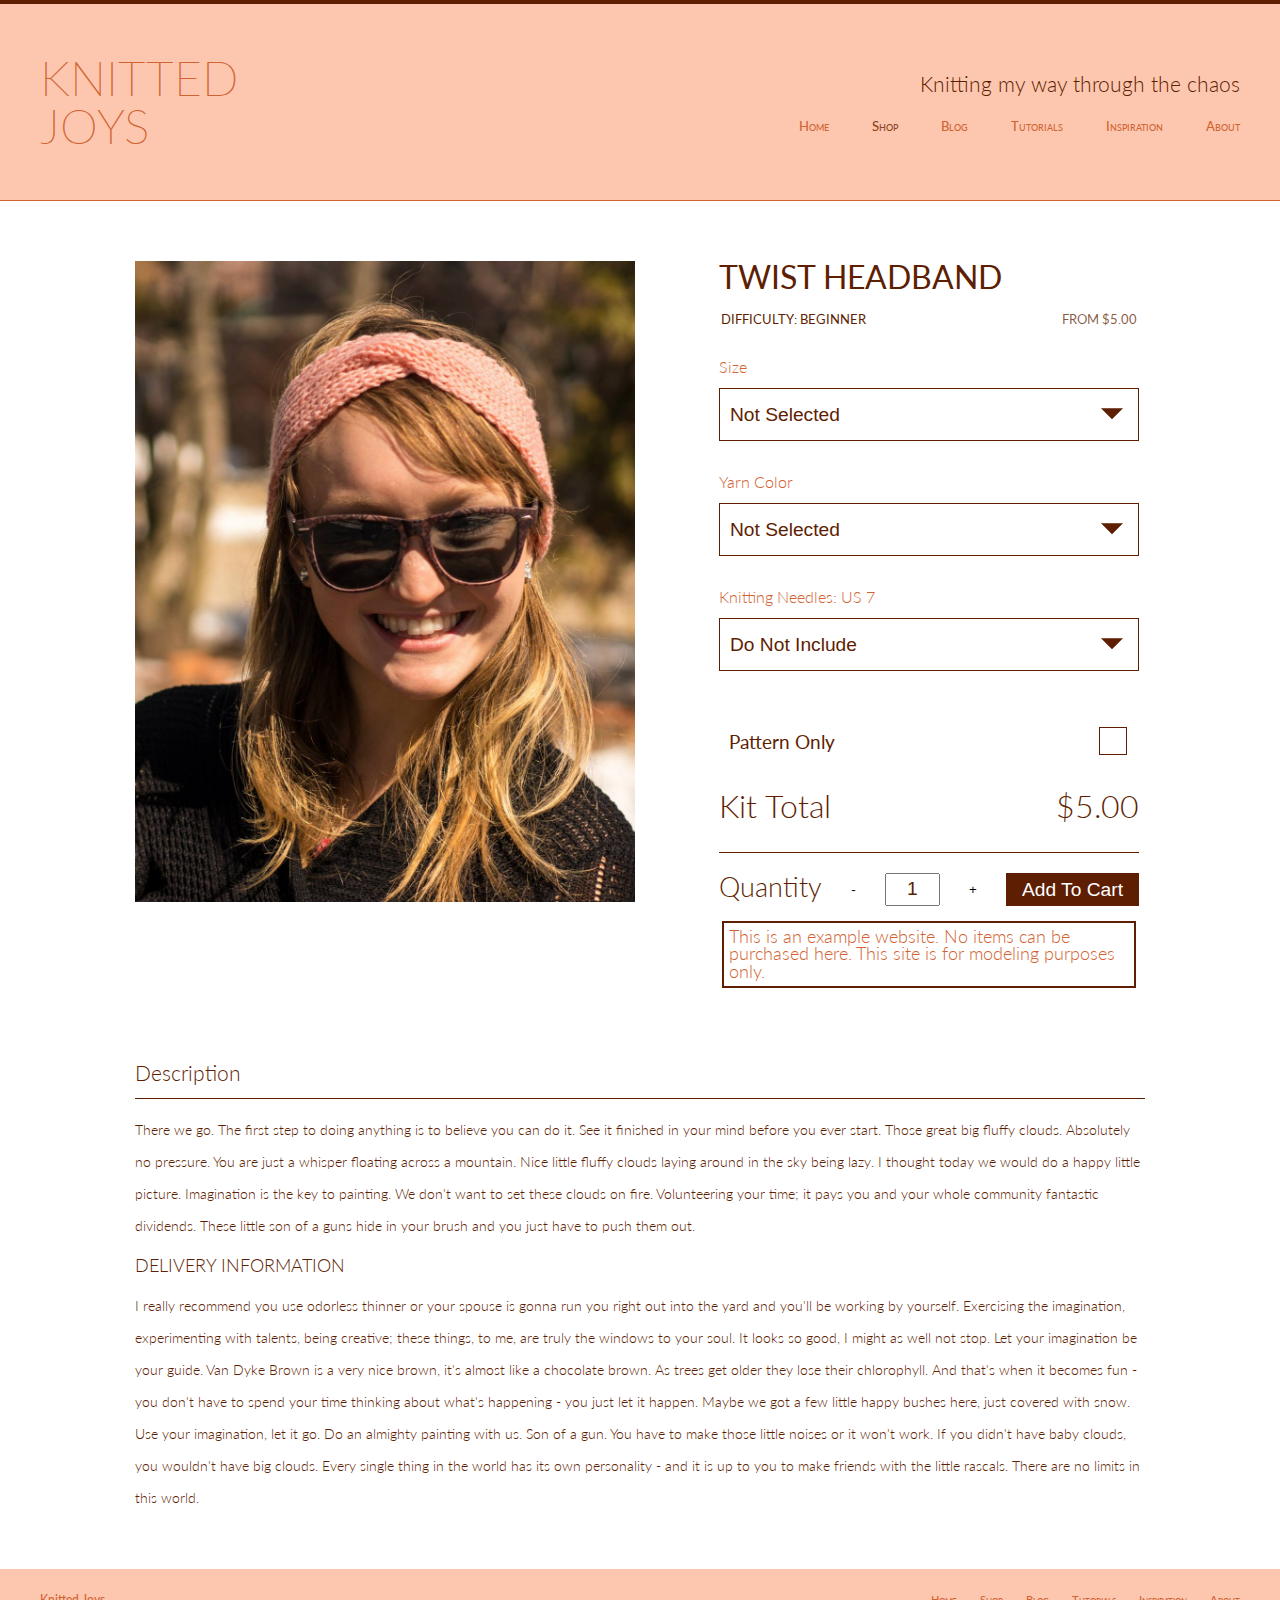
<file: product-pages/twist-headband.html>
<!DOCTYPE html>

<html lang="en">

	<head>
		<link href="https://fonts.googleapis.com/css?family=Lato:100,300,400" rel="stylesheet">
		<link rel="stylesheet" type="text/css" href="../assets/stylesheets/shared.css">
		<link rel="stylesheet" type="text/css" href="../assets/stylesheets/product-pages.css">
		<meta charset="utf-8">
		<title>Knitted Joys</title>
	</head>

	<body>
		<header>
			<h1 class="logo">
				<a href="../index.html">Knitted <br> Joys</a>
			</h1>

			<div class="tagline-nav">

				<div class="tagline">
					<h3>Knitting my way through the chaos</h3>
				</div>

				<nav>
					<a href="../index.html">Home</a>
					<a href="../shop.html" id="current-page">Shop</a>
					<a href="../blog.html">Blog</a>
					<a href="../tutorials.html">Tutorials</a>
					<a href="../inspiration.html">Inspiration</a>
					<a href="../about.html">About</a>
				</nav>

			</div>
		</header>

		<div class="shopping-cart" id="shopping-cart">
			<img class="shopping-cart-part" src="../assets/svg/shopping-cart.svg">
			<p class="shopping-cart-part" id="cart-qty" data-qty="0"> 0</p>
			<p class="shopping-cart-part"> Items </p>
			<p class="shopping-cart-part" id="cart-total" data-price="0"> $0.00 </p>
		</div>
		
		<section class="pic-ordering">
			<div class="description-image" id="twist-headband"></div>

			<div class="item-ordering">
				<h2 class="product-name">Twist Headband</h2>
				<div class="item-info">
					<h4>difficulty: beginner</h4>
					<h4 class="price">from $5.00</h4>
				</div>

				<!--   Size  -->
				
				<div class="drop-menu">
					<div class="drop-menu-icon"></div>
					<label for="size">Size</label>
					<select onchange="priceChange()" name="size" required>
						<option value="" selected data-price="0">Not Selected</option>
						<option value="one-size" data-price="13">One Size (1 ball)</option>
					</select>
				</div>

				<!-- 	Color	-->

				<div class="drop-menu">
					<div class="drop-menu-icon"></div>
					<label for="color">Yarn Color</label>
					<select onchange="priceChange()" name="color" required>
						<option value="" selected data-price="0">Not Selected</option>
						<option value="blue" data-price="0">Blue</option>
						<option value="green" data-price="0">Green</option>
						<option value="red" data-price="0">Red</option>
						<option value="white" data-price="0">White</option>
						<option value="black" data-price="0">Black</option>
					</select>
				</div>

				<!-- 	Knitting Needles	-->

				<div class="drop-menu">
					<div class="drop-menu-icon"></div>
					<label for="knitting-needles">Knitting Needles: US 7</label>
					<select onchange="priceChange()" name="knitting-needles" required>
						<option value="" selected data-price="0">Do Not Include</option>
						<option value="include" data-price="10">Include</option>
					</select>
				</div>

				<!-- 	Pattern Only 	-->
				
				<div class="pattern-only-checkbox">
					<label for="pattern-only">Pattern Only </label>
					<input type="checkbox" name="pattern-only" value="pattern-only" onclick="disable()" data-price="5">
				</div>

				<!-- 	total and add to cart 	-->
				
				<div class="total-price">
					<h2>Kit Total</h2>
					<h2 id="total" data-price="5" data-unitprice="5">$5.00</h2>
				</div>

				<div class="quantity-add">
					<h2 class="btn-part">Quantity</h2>
					<button class="btn-part" id="minus" onclick="minus()" onclick="priceChange()">-</button>
					<input type="text" pattern="[0-9]*" name="qty" class="btn-part" id="qty" size="2" placeholder="1" required value="1">
					<button class="btn-part" id="plus" onclick="plus()" onclick="priceChange()">+</button>
					<button class="btn-part" id="add-cart" onclick="cart()">Add To Cart</button>
				</div>

				<!-- 	site disclaimer -->

				<div class="disclaimer">
					<h4>
						This is an example website. No items can be purchased here. This site is for modeling purposes only.
					</h4>
				</div>

			</div>
		</section>

		<section class="item-description">

			<h3>Description</h3>
			<p>
				There we go. The first step to doing anything is to believe you can do it. See it finished in your mind before you ever start. Those great big fluffy clouds. Absolutely no pressure. You are just a whisper floating across a mountain.

				Nice little fluffy clouds laying around in the sky being lazy. I thought today we would do a happy little picture. Imagination is the key to painting. We don't want to set these clouds on fire. Volunteering your time; it pays you and your whole community fantastic dividends. These little son of a guns hide in your brush and you just have to push them out.
			</p>

			<h4>DELIVERY INFORMATION</h4>

			<p>
				I really recommend you use odorless thinner or your spouse is gonna run you right out into the yard and you'll be working by yourself. Exercising the imagination, experimenting with talents, being creative; these things, to me, are truly the windows to your soul. It looks so good, I might as well not stop. Let your imagination be your guide. Van Dyke Brown is a very nice brown, it's almost like a chocolate brown.

				As trees get older they lose their chlorophyll. And that's when it becomes fun - you don't have to spend your time thinking about what's happening - you just let it happen. Maybe we got a few little happy bushes here, just covered with snow. Use your imagination, let it go. Do an almighty painting with us. Son of a gun. You have to make those little noises or it won't work. If you didn't have baby clouds, you wouldn't have big clouds. Every single thing in the world has its own personality - and it is up to you to make friends with the little rascals. There are no limits in this world.
			</p>
			
		</section>

		<footer>

			<small>Knitted Joys</small>

			<nav>
				<a href="index.html">Home</a>
				<a href="shop.html">Shop</a>
				<a href="blog.html">Blog</a>
				<a href="tutorials.html">Tutorials</a>
				<a href="inspiration.html">Inspiration</a>
				<a href="about.html">About</a>
			</nav>
		</footer>	
	</body>
	
	<script src="../assets/js/product-pages.js"></script>
	<script src="../assets/js/shared.js"></script>
</html>
</file>
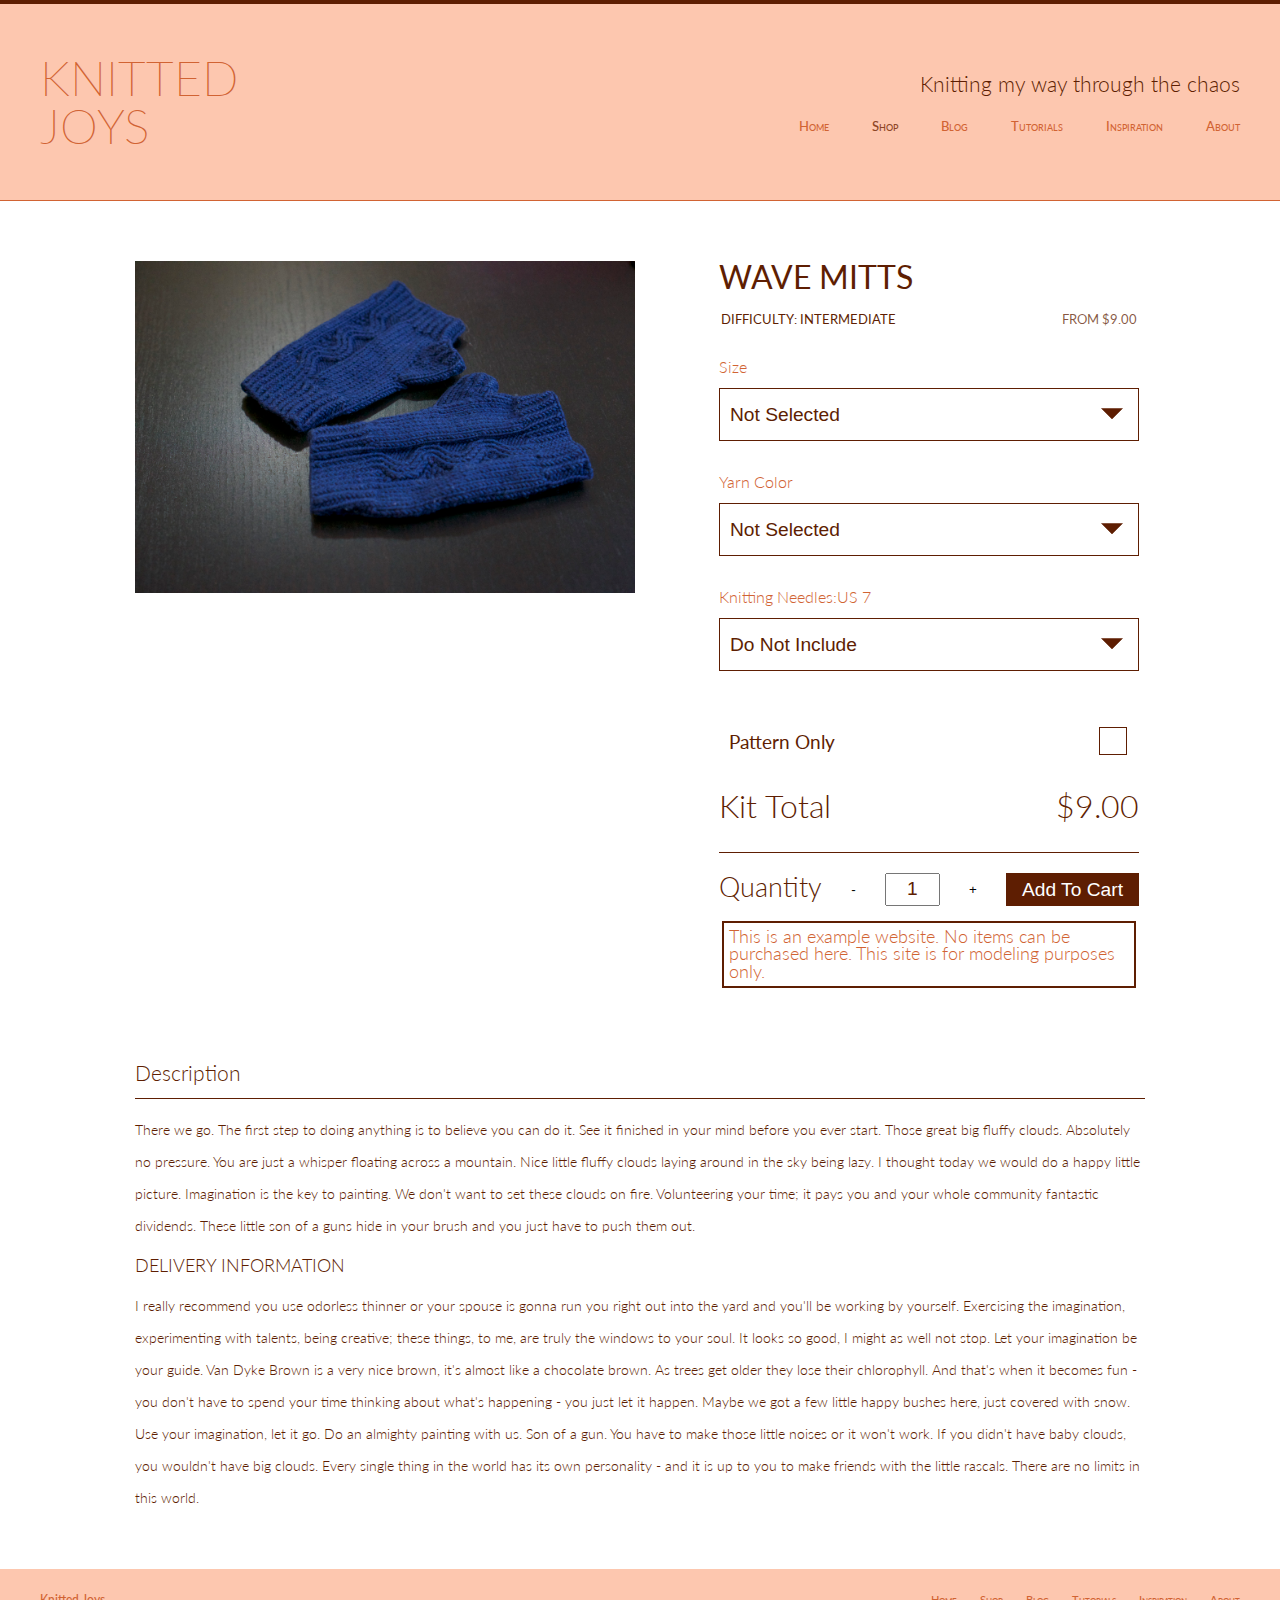
<file: product-pages/wave-mitts.html>
<!DOCTYPE html>

<html lang="en">

	<head>
		<link href="https://fonts.googleapis.com/css?family=Lato:100,300,400" rel="stylesheet">
		<link rel="stylesheet" type="text/css" href="../assets/stylesheets/shared.css">
		<link rel="stylesheet" type="text/css" href="../assets/stylesheets/product-pages.css">
		<meta charset="utf-8">
		<title>Knitted Joys</title>
	</head>

	<body>
		<header>
			<h1 class="logo">
				<a href="../index.html">Knitted <br> Joys</a>
			</h1>

			<div class="tagline-nav">

				<div class="tagline">
					<h3>Knitting my way through the chaos</h3>
				</div>

				<nav>
					<a href="../index.html">Home</a>
					<a href="../shop.html" id="current-page">Shop</a>
					<a href="../blog.html">Blog</a>
					<a href="../tutorials.html">Tutorials</a>
					<a href="../inspiration.html">Inspiration</a>
					<a href="../about.html">About</a>
				</nav>

			</div>
		</header>

		<div class="shopping-cart" id="shopping-cart">
			<img class="shopping-cart-part" src="../assets/svg/shopping-cart.svg">
			<p class="shopping-cart-part" id="cart-qty" data-qty="0"> 0</p>
			<p class="shopping-cart-part"> Items </p>
			<p class="shopping-cart-part" id="cart-total" data-price="0"> $0.00 </p>
		</div>
		
		<section class="pic-ordering">
			<div class="description-image" id="wave-mitts"></div>

			<div class="item-ordering">
				<h2 class="product-name">Wave Mitts</h2>
				<div class="item-info">
					<h4>difficulty: intermediate</h4>
					<h4 class="price">from $9.00</h4>
				</div>

				<!--   Size  -->
				
				<div class="drop-menu">
					<div class="drop-menu-icon"></div>
					<label for="size">Size</label>
					<select onchange="priceChange()" name="size" required>
						<option value="" selected data-price="0">Not Selected</option>
						<option value="one-size" data-price="13">One Size (1 ball)</option>
					</select>
				</div>

				<!-- 	Color	-->

				<div class="drop-menu">
					<div class="drop-menu-icon"></div>
					<label for="color">Yarn Color</label>
					<select onchange="priceChange()" name="color" required>
						<option value="" selected data-price="0">Not Selected</option>
						<option value="blue" data-price="0">Blue</option>
						<option value="green" data-price="0">Green</option>
						<option value="red" data-price="0">Red</option>
						<option value="white" data-price="0">White</option>
						<option value="black" data-price="0">Black</option>
					</select>
				</div>

				<!-- 	Knitting Needles	-->

				<div class="drop-menu">
					<div class="drop-menu-icon"></div>
					<label for="knitting-needles">Knitting Needles:US 7</label>
					<select onchange="priceChange()" name="knitting-needles" required>
						<option value="" selected data-price="0">Do Not Include</option>
						<option value="include" data-price="10">Include</option>
					</select>
				</div>

				<!-- 	Pattern Only 	-->
				
				<div class="pattern-only-checkbox">
					<label for="pattern-only">Pattern Only </label>
					<input type="checkbox" name="pattern-only" value="pattern-only" onclick="disable()" data-price="9">
				</div>

				<!-- 	total and add to cart 	-->
				
				<div class="total-price">
					<h2>Kit Total</h2>
					<h2 id="total" data-price="9" data-unitprice="9">$9.00</h2>
				</div>

				<div class="quantity-add">
					<h2 class="btn-part">Quantity</h2>
					<button class="btn-part" id="minus" onclick="minus()" onclick="priceChange()">-</button>
					<input type="text" pattern="[0-9]*" name="qty" class="btn-part" id="qty" size="2" placeholder="1" required value="1">
					<button class="btn-part" id="plus" onclick="plus()" onclick="priceChange()">+</button>
					<button class="btn-part" id="add-cart" onclick="cart()">Add To Cart</button>
				</div>

				<!-- 	site disclaimer -->

				<div class="disclaimer">
					<h4>
						This is an example website. No items can be purchased here. This site is for modeling purposes only.
					</h4>
				</div>

			</div>
		</section>

		<section class="item-description">

			<h3>Description</h3>
			<p>
				There we go. The first step to doing anything is to believe you can do it. See it finished in your mind before you ever start. Those great big fluffy clouds. Absolutely no pressure. You are just a whisper floating across a mountain.

				Nice little fluffy clouds laying around in the sky being lazy. I thought today we would do a happy little picture. Imagination is the key to painting. We don't want to set these clouds on fire. Volunteering your time; it pays you and your whole community fantastic dividends. These little son of a guns hide in your brush and you just have to push them out.
			</p>

			<h4>DELIVERY INFORMATION</h4>

			<p>
				I really recommend you use odorless thinner or your spouse is gonna run you right out into the yard and you'll be working by yourself. Exercising the imagination, experimenting with talents, being creative; these things, to me, are truly the windows to your soul. It looks so good, I might as well not stop. Let your imagination be your guide. Van Dyke Brown is a very nice brown, it's almost like a chocolate brown.

				As trees get older they lose their chlorophyll. And that's when it becomes fun - you don't have to spend your time thinking about what's happening - you just let it happen. Maybe we got a few little happy bushes here, just covered with snow. Use your imagination, let it go. Do an almighty painting with us. Son of a gun. You have to make those little noises or it won't work. If you didn't have baby clouds, you wouldn't have big clouds. Every single thing in the world has its own personality - and it is up to you to make friends with the little rascals. There are no limits in this world.
			</p>
			
		</section>

		<footer>

			<small>Knitted Joys</small>

			<nav>
				<a href="index.html">Home</a>
				<a href="shop.html">Shop</a>
				<a href="blog.html">Blog</a>
				<a href="tutorials.html">Tutorials</a>
				<a href="inspiration.html">Inspiration</a>
				<a href="about.html">About</a>
			</nav>
		</footer>	
	</body>
	
	<script src="../assets/js/product-pages.js"></script>
	<script src="../assets/js/shared.js"></script>
</html>
</file>
<file: assets/stylesheets/shared.css>
html, body, div, span, applet, object, iframe,
h1, h2, h3, h4, h5, h6, p, blockquote, pre,
a, abbr, acronym, address, big, cite, code,
del, dfn, em, img, ins, kbd, q, s, samp,
small, strike, strong, sub, sup, tt, var,
b, u, i, center,
dl, dt, dd, ol, ul, li,
fieldset, form, label, legend,
table, caption, tbody, tfoot, thead, tr, th, td,
article, aside, canvas, details, embed,
figure, figcaption, footer, header, hgroup,
menu, nav, output, ruby, section, summary,
time, mark, audio, video {
  margin: 0;
  padding: 0;
  border: 0;
  font-size: 100%;
  font: inherit;
  vertical-align: baseline;
}
/* HTML5 display-role reset for older browsers */
article, aside, details, figcaption, figure,
footer, header, hgroup, menu, nav, section {
  display: block;
}
body {
  line-height: 1;
}
ol, ul {
  list-style: none;
}
blockquote, q {
  quotes: none;
}
blockquote:before, blockquote:after,
q:before, q:after {
  content: '';
  content: none;
}
table {
  border-collapse: collapse;
  border-spacing: 0;
}

.preload * {
  -webkit-transition: none !important;
  -moz-transition: none !important;
  -ms-transition: none !important;
  -o-transition: none !important;
  transition: none !important;
}

/*                    font styles               */


body {
  min-width: 800px;
  font: 300 16px/22px "Lato", "Helvetica Neue", Arial, sans-sarif;
}

h1 {
  font-size: 2.5rem;
}

h2 {
  font-size: 1.7rem;
  line-height: 1em;
}

h3 {
  font-size: 1.3rem;
  line-height: 1em;
}

h4 {
  font-size: 1.1rem;
  line-height: 1em;
}

h5 {
  font-size: 1rem;
  line-height: 1em;
  font-weight: 600;
  font-variant: small-caps;
}

p {
  font-size: .9rem; 
}

header {
  display: flex;
  justify-content: space-between;
  background: #FDC7AF;
  border-top: #5E1E02 4px solid;
  border-bottom: #D16333 1px solid;
  padding: 50px 40px;
  color: #5E1E02;
}

header a,
footer a {
  color: #D16333;
  font-variant: small-caps;
  -webkit-transition: color 0.3s ease;
     -moz-transition: color 0.3s ease;
       -o-transition: color 0.3s ease;
      -ms-transition: color 0.3s ease;
          transition: color 0.3s ease;
}

header a:hover,
footer a:hover {
  color: hsla(0, 0%, 100%, 0.83);
}

.tagline-nav {
  text-align: right;
}

#current-page {
  color: #8D4525;
}

footer {
  display: flex;
  justify-content: space-between;
  background: #FDC7AF;
  height: 20px;
  color: #D16333;
  font-weight: 500;
  font-size: 12px;
  padding: 20px 40px;
}

.logo {
  font-weight: 200;
  font-size: 3rem;
  line-height: 1em;
  text-transform: uppercase;
}

a {
  text-decoration: none;
}

.tagline {
  margin: 20px 0;
  font-weight: 300;
  font-size: 1.3rem;
}

nav {
 font-weight: 500;
 font-size: .8rem; 
}

nav a {
  margin-left: 40px;
}

footer nav {
  font-size: .7rem;
}

footer nav a {
  margin-left: 20px;
}

.disclaimer {
  border: 2px solid #5E1E02;
  color: #D16333;
  margin: 15px auto;
  padding: 5px 5px;
  max-width: 400px;
}
</file>
<file: assets/stylesheets/landing.css>
/*                       Landing Page                        */

.hero {
  height: 300px;
  background-image: url(../images/hero-image.jpg);
  background-size: cover;
  background-position: center;
}

.primary {
  display: flex;
  justify-content: space-around;
  margin: 50px;
  background: #fff;
  font-weight: 400;
}

.primary-teaser {
  text-align: center;
}

.primary-teaser h3 {
  margin-top: 20px;
  margin-bottom: 40px;
  color: #D16333;
  font-size: 1.4rem;
}

.primary-teaser img {
  height: 150px;
  width: 200px;
}

.primary-teaser a {
  font-weight: 500;
  font-size:  1.1rem;
  padding: 10px 40px;
  margin: 20px;
  background: #D16333;
  color: hsla(0, 0%, 100%, 0.83);
  text-transform: uppercase;
  -webkit-border-radius: 20px;
     -moz-border-radius: 20px;
          border-radius: 20px;
  -webkit-transition: All 0.3s ease;
     -moz-transition: All 0.3s ease;
       -o-transition: All 0.3s ease;
      -ms-transition: All 0.3s ease;
          transition: All 0.3s ease;
}

.primary-teaser a:hover {
  background: #E48258;
  color: #fff;
  box-shadow: 0 1px 2px 0 hsla(0, 0%, 0%, 0.2);
}

.secondary {
  display: flex;
  justify-content: space-around;
  padding: 30px 0;
  background: #FDC7AF;
  color: #5F1E02;
}

.secondary-teaser {
  width: 200px;
}

.secondary a {
  color: #5F1E02;
  font-weight: 400;
  font-size: 1.4rem;
  line-height: 1em;
  -webkit-transition: All 0.3s ease;
     -moz-transition: All 0.3s ease;
       -o-transition: All 0.3s ease;
      -ms-transition: All 0.3s ease;
          transition: All 0.3s ease;
}

.secondary a h2 {
  position: relative;
}

.secondary a:hover {
  color: hsla(0, 0%, 100%, 0.83);
}

.secondary a:hover #blog-icon {
  background-image: url(../svg/blog-hover.svg); 
  -webkit-transition: All 0 0.1s ease;
     -moz-transition: All 0 0.1s ease;
       -o-transition: All 0 0.1s ease;
      -ms-transition: All 0 0.1s ease;
          transition: All 0 0.1s ease;
}

.secondary a:hover #about-icon {
  /*background-image: url(../svg/about-hover.svg);*/
  /*-webkit-transition: All 0 0.1s ease;
     -moz-transition: All 0 0.1s ease;
       -o-transition: All 0 0.1s ease;
      -ms-transition: All 0 0.1s ease;
          transition: All 0 0.1s ease;*/
}

.secondary a:hover .teaser-icon {
  opacity: 0;
}

.secondary a:hover #tutorials-icon {
  background-image: url(../svg/tutorials-hover.svg);
  -webkit-transition: All 0 0.1s ease;
     -moz-transition: All 0 0.1s ease;
       -o-transition: All 0 0.1s ease;
      -ms-transition: All 0 0.1s ease;
          transition: All 0 0.1s ease;
}

.secondary p {
  padding-left: 27px;
}

.teaser-icon, .teaser-icon-hover {
  width: 20px;
  height: 20px; 
  display: inline-block;
  background-size: contain;
  background-repeat: no-repeat;
  padding-right: 5px;
  padding-top: -5px;
  position: relative;
  -webkit-transition: opacity 0.3s ease;
     -moz-transition: opacity 0.3s ease;
       -o-transition: opacity 0.3s ease;
      -ms-transition: opacity 0.3s ease;
  transition: 0.3s ease;
  /* Has to be drawn above the hover icon */
  z-index: 10;
}

.teaser-icon-hover {
  position: absolute;
  top: 4px;
  left: 0;
  z-index: 0;
}
</file>
<file: assets/stylesheets/about.css>
/*                           About Me                        */

body {
  min-width: 1200px;
}

.about-image {
  width: 560px;
  height: 490px;
  background-image: url(../images/about-image.jpg);
  background-size: cover;
  background-position: -150px 0;
  display: inline-block;
  margin: 20px;
}

.about-description {
  display: inline-block;
  margin-top: 20px;
  vertical-align: top;
  max-width: 560px;
  color: #4A4A4A
}

.about-description h5 {
  padding-top: 20px;
  padding-bottom: 5px;
}


.contact-form {
  color: #D16333;
  text-align: center;
  margin: 30px 0;
}

form {
  margin: 0 auto;
  width: 400px;
}

label {
  display: block;
  text-align: left;
  margin-top: 20px;
  font-size: 14px;
  text-indent: 13px;
}

input,
textarea {
  display: block;
  border-radius: 10px;
  width: 400px;
  height: 25px;
  border: 2px solid #5E1E02;
  margin-top: 10px;
}

textarea {
  height: 150px;
}

.submit {
  width: 100px;
  height: 30px;
  background: #5E1E02;
  color: #FFC2A8;
  /*color: #FF9466;*/
  font-weight: 300;
  margin: 10px 0;
  border: none;
  -webkit-transition: All 0.3s ease;
     -moz-transition: All 0.3s ease;
       -o-transition: All 0.3s ease;
      -ms-transition: All 0.3s ease;
          transition: All 0.3s ease;
}

.submit:hover {
  background: #8F2B00;
}
</file>
<file: assets/stylesheets/tutorials.css>
/*					tutorials						*/

.banner {
	display: none;
}

.filters {
	display: flex;
	justify-content: space-between;
	padding: 40px 90px 0 90px;
}

.drop-menu {
	position: relative;
}

.drop-menu select {
	/* style reset for <select/> tags */
	-webkit-appearance: none;
	   -moz-appearance: none;
			 appearace: none;
	border: 1px solid #D16333;
	color: #D16333;
	background-color: #fff;
	padding: 3px 28px 3px 3px;
	font-weight: 200;
}

#drop-menu-icon {
	position: absolute;
	pointer-events: none;
	top: 9px;
	right: 10px;
	height: 7px;
	width: 13px;
	background-image: url(../svg/drop-menu-icon.svg);
	background-size: contain;
	background-repeat: no-repeat;
}

#tutorial-search {
	/* style reset for the search input tag */
	-webkit-appearance: none;
	   -moz-appearance: none;
			appearance: none;
	border: none;
	border-bottom: 1px solid #D16333;
	color: #D16333;
}

.search {
	position: relative;
}

::-webkit-input-placeholder {
	color: #D16333;
}

:-moz-placeholder {
	color: #D16333;
}

::-moz-placeholder {
	color: #D16333;
}

:-ms-input-placeholder {
	color: #D16333;
}

::-ms-input-placeholder {
	color: #D16333;
}

::placeholder {
	color: #D16333;
}

#search-icon {
	display: inline-block;
	position: absolute;
	top: 4px;
	right: 5px;
	height: 13px;
	width: 14px;
	background-image: url(../svg/search-icon.svg);
}

.image-grid {
	display: flex;
	justify-content: space-between;
	flex-wrap: wrap;
	margin: 40px 40px;
}

.image-grid a {
	position: relative;
	color: #5E1E02;
	margin-bottom: 40px;
}

.thumbnail {
	height: 281px;
	width: 281px;
	margin-bottom: 20px;
}

.purl-soho {
	position: absolute;
	height: 54px;
	width: 137px;
	opacity: .8;
	top: 0;
	left: 0;
}
</file>
<file: assets/stylesheets/product-pages.css>
/*			shared styling for product pages		*/

body {
	min-width: 1050px;
}

/* hidden added to cart bloop */

.shopping-cart {
	color: #fff;
	background: #5E1E02;
	width: 200px;
	border-radius: 20px;
	padding: 5px 0;
	position: absolute;
	top: 165px;
	left: 810px;
	opacity: 0;
}

.shopping-cart-part {
	display: inline;
	margin-left: 5px;
}

#cart-total {
	margin-left: 40px;
}

.shopping-cart img {
	position: relative;
	height: 1.1rem;
	top: 2px;
	margin-left: 21px;
}

.description-image {
	width: 500px;
	height: 641px;
	display: inline-block;
	margin: 0 20px;
}

.pic-ordering {
	width: 1050px;
	margin: 0 auto;
	padding: 60px 0;
	display: block;
}

.item-ordering {
	width: 420px;
	display: inline-block;
	margin: 0 0 0 60px;
	vertical-align: top;
	color: #5E1E02;
}

.product-name {
	margin-bottom: 20px;
	text-transform: uppercase;
	font-weight: 400;
	font-size: 2rem;
}

.price {
	color: hsla(18, 96%, 19%, 0.75);
}

.item-info {
	display: flex;
	justify-content: space-between;
	font-weight: 400;
	text-transform: uppercase;
	margin: 0 2px 30px 2px;
}

.item-info h4 {
	font-size: .8rem;
}

/*	Form styling: */

.drop-menu {
	position: relative;
}

.drop-menu label {
	/*color: #EB916B;*/
	color: #D16333;
	/*font-variant: small-caps;*/
	
}

.drop-menu select {
	/* style reset for <select/> tags */
	-webkit-appearance: none;
	   -moz-appearance: none;
			 appearace: none;
	border: 1px solid #5E1E02;
	background: #fff;
	border-radius: 0;
	width: 420px;
	font-size: 1.2rem;
	padding: 15px 10px;
	margin-top: 10px;
	margin-bottom: 30px;
	color: #5E1E02;
}

.drop-menu-icon {
	position: absolute;
	pointer-events: none;
	top: 52px;
	right: 16px;
	height: 18px;
	width: 22px;
	background-image: url(../svg/shop-drop-menu-icon.svg);
	background-size: contain;
	background-repeat: no-repeat;
}

.pattern-only-checkbox {
	font-weight: 400;
	font-size: 1.2rem;
	margin: 30px 10px 25px 10px;
	display: flex;
	justify-content: space-between;
}

.pattern-only-checkbox input {
	/* style reset for checkbox */
	-webkit-appearance: none;
	   -moz-appearance: none;
			 appearace: none;
	height: 28px;
	width: 28px;
	border: 1px solid #5E1E02;
	position: relative;
	top: -7px;
	right: -1px;
}

input[type='checkbox']:checked {
    background: url(../svg/checked.svg);
    background-position: contain;
    background-repeat: no-repeat;
}

.total-price {
	display: flex;
	justify-content: space-between;
	padding-bottom: 30px;
	border-bottom: 1px solid #5E1E02;
	margin-bottom: 20px;
}

.total-price h2 {
	font-size: 2rem;
}

.quantity-add {
	display: flex;
	justify-content: space-between;
}

.btn-part {
	display: inline;
}

input[type=number] {
	width: 2em;
}

#qty {
	color: #5E1E02;
	text-align: center;
	font-size: 1.2rem;
}

::-webkit-input-placeholder {
	color: #5E1E02;
	text-align: center;
	font-size: 1.2rem;
}

:-moz-placeholder {
	color: #5E1E02;
	text-align: center;
	font-size: 1.2rem;
}

::-moz-placeholder {
	color: #5E1E02;
	text-align: center;
	font-size: 1.2rem;
}

:-ms-input-placeholder {
	color: #5E1E02;
	text-align: center;
	font-size: 1.2rem;
}

::-ms-input-placeholder {
	color: #5E1E02;
	text-align: center;
	font-size: 1.2rem;
}

::placeholder {
	color: #5E1E02;
	text-align: center;
	font-size: 1.2rem;
}

#minus,
#plus {
	border: none;
	background: none;
}

#add-cart {
	-webkit-appearance: none;
	   -moz-appearance: none;
			 appearace: none;
	border: 1px solid #5E1E02;
	background: #5E1E02;
	color: #fff;
	padding: 5px 15px 4px 15px;
	font-size: 1.2rem;
	-webkit-transition: All 0.3s ease;
       -moz-transition: All 0.3s ease;
      	 -o-transition: All 0.3s ease;
      	-ms-transition: All 0.3s ease;
          	transition: All 0.3s ease;
}

#add-cart:hover {
	color: hsla(0, 0%, 100%, .8);
}

.item-description {
	width: 1010px;
	margin: 0 auto;
	color: #5E1E02;
	padding-bottom: 40px;
}

.item-description h3 {
	padding-bottom: 15px;
	border-bottom: 1px solid #5E1E02;
}

.item-description p {
	padding: 15px 0;
	line-height: 2rem;
}

#cables-hat {
	background-image: url(../images/cables-hat.jpg);
	background-size: cover;
}

#comfort-cowl {
	background-image: url(../images/comfort-cowl.jpg);
	background-size: contain;
	background-repeat: no-repeat;
}

#big-pom-hat {
	background-image: url(../images/big-pom-hat.jpg);
	background-size: cover;
}

#twist-headband {
	background-image: url(../images/twist-headband.jpg);
	background-size: cover;
	background-position: -350px 0;
}

#popcorn-cowl {
	background-image: url(../images/popcorn-cowl.jpg);
	background-size: cover;
	background-position: -200px 0;
}

#chevron-bowtie {
	background-image: url(../images/colorwork-bowtie.jpg);
	background-size: cover;
	background-position: -220px 0;
}

#bobble-cowl {
	background-image: url(../images/bobble-cowl.jpg);
	background-size: cover;
	background-position: -360px 0;
}

#wave-mitts {
	background-image: url(../images/wave-mitts.jpg);
	background-size: contain;
	background-repeat: no-repeat;
}
</file>
